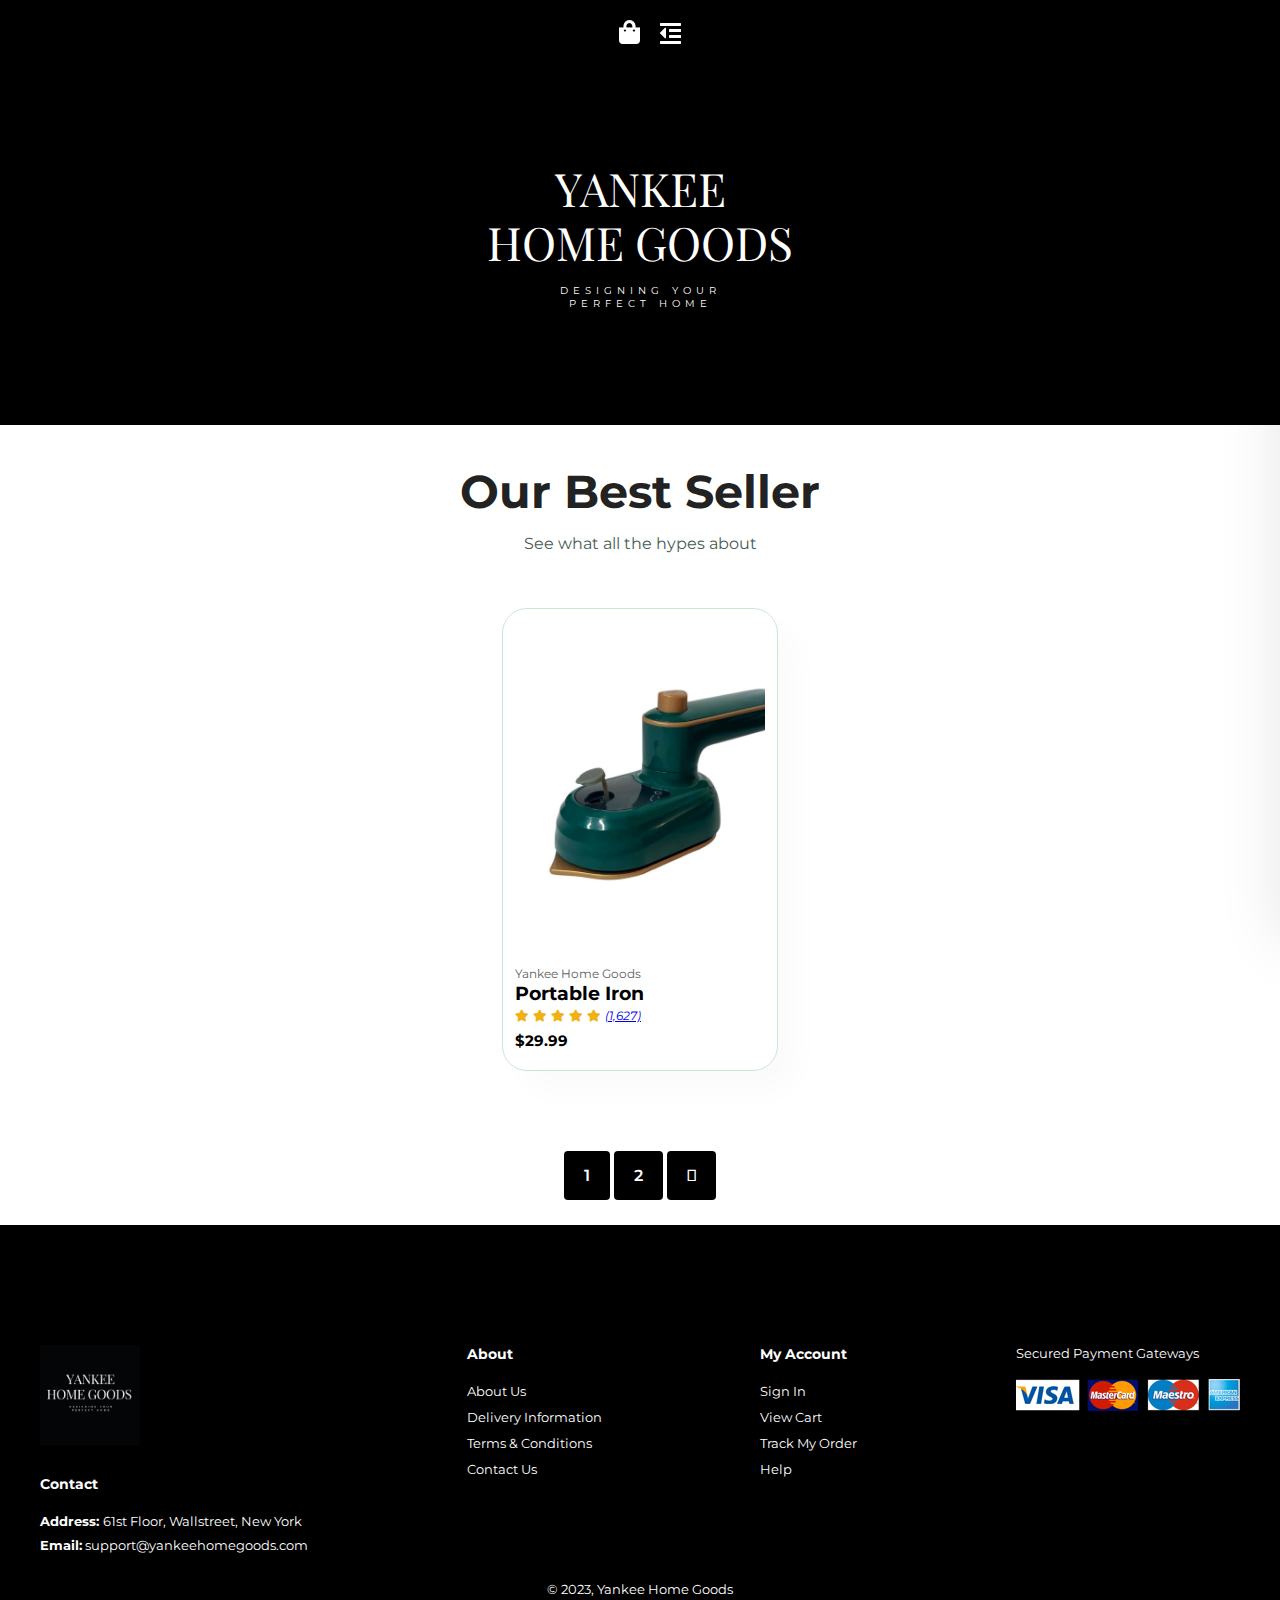
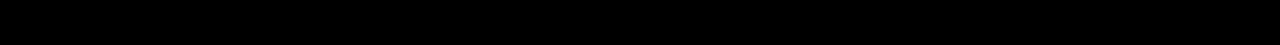
<file: index.html>
<!DOCTYPE html>
<html lang="en">

<head>
    <meta charset="UTF-8">
    <meta http-equiv="X-UA-Compatible" content="IE=edge">
    <meta name="viewport" content="width=device-width, initial-scale=1.0">
    <title>Yankee Home Goods</title>
    <link rel="stylesheet" href="https://pro.fontawesome.com/releases/v5.10.0/css/all.css" />
    <link rel="stylesheet" href="style1.css">
    <link rel="stylesheet" href="https://cdnjs.cloudflare.com/ajax/libs/font-awesome/5.14.0/css/all.min.css" integrity="sha512-1PKOgIY59xJ8Co8+NE6FZ+LOAZKjy+KY8iq0G4B3CyeY6wYHN3yt9PW0XpSriVlkMXe40PTKnXrLnZ9+fkDaog==" crossorigin="anonymous" referrerpolicy="no-referrer" />

    <link rel="stylesheet" href="style.css">
    <script>
!function (w, d, t) {
  w.TiktokAnalyticsObject=t;var ttq=w[t]=w[t]||[];ttq.methods=["page","track","identify","instances","debug","on","off","once","ready","alias","group","enableCookie","disableCookie"],ttq.setAndDefer=function(t,e){t[e]=function(){t.push([e].concat(Array.prototype.slice.call(arguments,0)))}};for(var i=0;i<ttq.methods.length;i++)ttq.setAndDefer(ttq,ttq.methods[i]);ttq.instance=function(t){for(var e=ttq._i[t]||[],n=0;n<ttq.methods.length;n++)ttq.setAndDefer(e,ttq.methods[n]);return e},ttq.load=function(e,n){var i="https://analytics.tiktok.com/i18n/pixel/events.js";ttq._i=ttq._i||{},ttq._i[e]=[],ttq._i[e]._u=i,ttq._t=ttq._t||{},ttq._t[e]=+new Date,ttq._o=ttq._o||{},ttq._o[e]=n||{};var o=document.createElement("script");o.type="text/javascript",o.async=!0,o.src=i+"?sdkid="+e+"&lib="+t;var a=document.getElementsByTagName("script")[0];a.parentNode.insertBefore(o,a)};

  ttq.load('CF8UIT3C77U208RT50B0');
  ttq.page();
}(window, document, 'ttq');
</script>

    <script>
!function (w, d, t) {
  w.TiktokAnalyticsObject=t;var ttq=w[t]=w[t]||[];ttq.methods=["page","track","identify","instances","debug","on","off","once","ready","alias","group","enableCookie","disableCookie"],ttq.setAndDefer=function(t,e){t[e]=function(){t.push([e].concat(Array.prototype.slice.call(arguments,0)))}};for(var i=0;i<ttq.methods.length;i++)ttq.setAndDefer(ttq,ttq.methods[i]);ttq.instance=function(t){for(var e=ttq._i[t]||[],n=0;n<ttq.methods.length;n++)ttq.setAndDefer(e,ttq.methods[n]);return e},ttq.load=function(e,n){var i="https://analytics.tiktok.com/i18n/pixel/events.js";ttq._i=ttq._i||{},ttq._i[e]=[],ttq._i[e]._u=i,ttq._t=ttq._t||{},ttq._t[e]=+new Date,ttq._o=ttq._o||{},ttq._o[e]=n||{};var o=document.createElement("script");o.type="text/javascript",o.async=!0,o.src=i+"?sdkid="+e+"&lib="+t;var a=document.getElementsByTagName("script")[0];a.parentNode.insertBefore(o,a)};

  ttq.load('CF8UIT3C77U208RT50B0');
  ttq.page();
}(window, document, 'ttq');
</script>
</head>

<body>

    <div class="model-container" id="model-container">
        <div class="model" id="model">
            <button class="close-btn" id="close1"><i class="fa fa-times"></i></button>
            <div class="model-content">
                <div class="header">
                    <h2 class="discount">Get 10% off!</h2>
                    <p class="tagline">but you'll have to sign up today to get the deal</p>
                    <p>Enter your email & recieve your special code!</p>
                </div>
                <form >
                    <input type="text" required="required" placeholder="Enter Email Here..">
                    <button class="subscribe">subscribe</button>
                </form>
               
            </div>
        </div>
    </div>



    <section id="header">
    

        <div>
            <ul id="navbar">
                <li><a class="active" href="index.html">Shop</a></li>
                <li><a href="about.html">About</a></li>
                <li><a href="contact.html">Contact</a></li>
                <li id="lg-bag"><a href="cart.html"><i class="far fa-shopping-bag"></i></a></li>
                <a href="#" id="close"><i class="far fa-times-circle"></i></a>
            </ul>
        </div>
        <div id="mobile">
            <a href="cart.html"><i class="fas fa-shopping-bag"></i></a>
            <i id="bar" class="fas fa-outdent"></i>
        </div>
    </section>

    <section id="page-header">

        <h2 class="h2">YANKEE<br>HOME GOODS</h2>

        <p class="p">DESIGNING YOUR<br>PERFECT HOME</p>

    </section>

    <section id="product1" class="section-p1">
        <h2 class="h2">Our Best Seller</h2>
        <p class="p">See what all the hypes about</p>
        <div class="pro-container">
            <div class="pro">
                <a href="product.html"><img src="img/products/Steamer1.jpeg" alt="Portable Iron"></a>
                <div class="des">
                    <span>Yankee Home Goods</span>
                    <h3>Portable Iron</h3>
                    <div class="star">
                        <i class="fas fa-star"></i>
                        <i class="fas fa-star"></i>
                        <i class="fas fa-star"></i>
                        <i class="fas fa-star"></i>
                        <i class="fas fa-star"></i>
                        <i class="reviews"><u><a href="reviews.html">(1,627)</a></u></i>
                    </div>
                    <h4 class="price">$29.99</h4>
                </div>
    </section>

    <section id="pagination" class="section-p1">
        <a href="#">1</a>
        <a href="#">2</a>
        <a href="#"><i class="fal fa-long-arrow-alt-right"></i></a>
    </section>

    <section id="newsletter" class="section-p1 section-m1">
        <div class="newstext">
            <h4</h4>
            <p></u></span> </p>
        </div>
 
    </section>

    <footer class="section-p1">
        <div class="col">
            <img class="logo" src="img/HomeGoods.jpg" alt="">
            <h4>Contact</h4>
            <p><strong>Address: </strong>61st Floor, Wallstreet, New York</p>
            <p><strong>Email:</strong> support@yankeehomegoods.com</p>
        </div>

        <div class="col">
            <h4>About</h4>
            <a href="about.html">About Us</a>
            <a href="#">Delivery Information</a>
            <a href="#">Terms & Conditions</a>
            <a href="contact.html">Contact Us</a>
        </div>

        <div class="col">
            <h4>My Account</h4>
            <a href="#">Sign In</a>
            <a href="cart.html">View Cart</a>
            <a href="#">Track My Order</a>
            <a href="about.html">Help</a>
        </div>

        <div class="col install">

            <p>Secured Payment Gateways </p>
            <img src="img/pay/pay.png" alt="">
        </div>

        <div class="copyright">
            <p>© 2023, Yankee Home Goods</p>
        </div>
    </footer>




    <script src="https://code.jquery.com/jquery-3.6.3.min.js" integrity="sha256-pvPw+upLPUjgMXY0G+8O0xUf+/Im1MZjXxxgOcBQBXU=" crossorigin="anonymous"></script>
    <script src="scripts.js"></script>
    <script src="script.js"></script>
    <script src="main.js"></script>
</body>

</html>
</file>
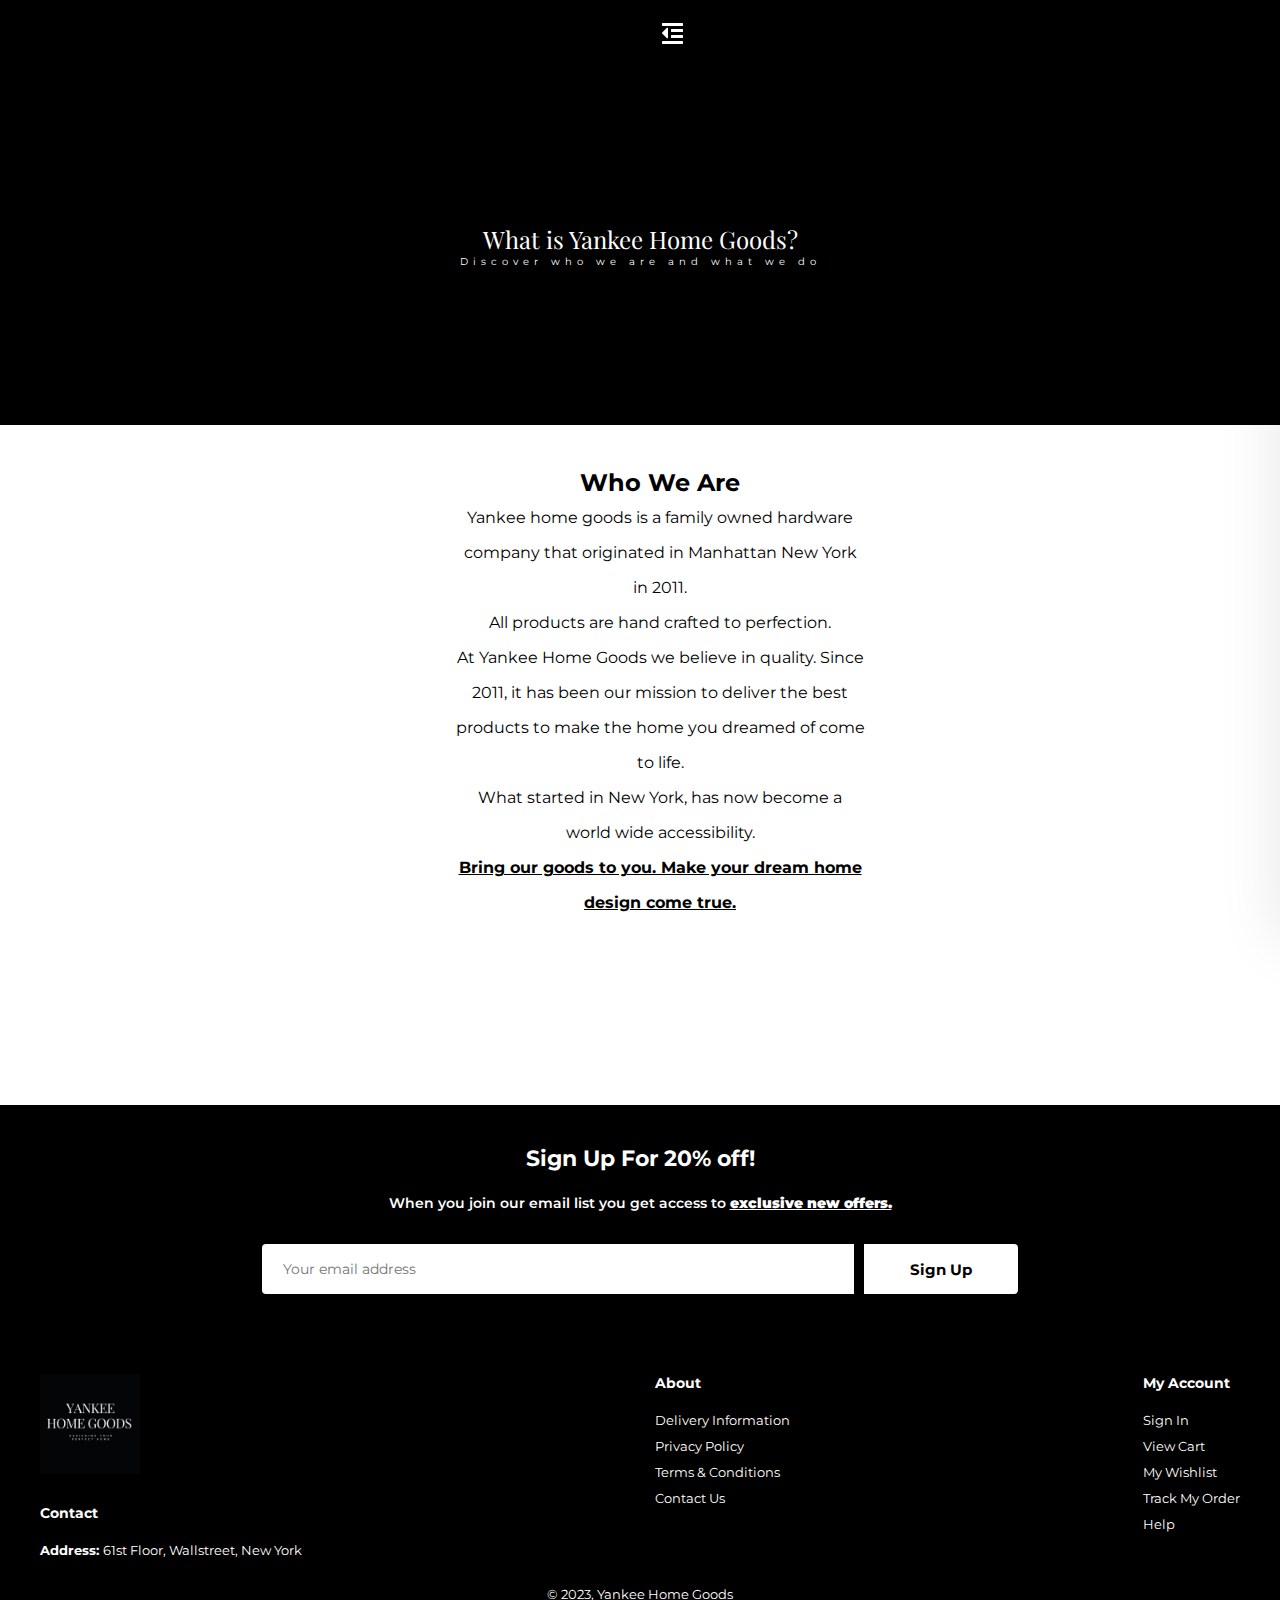
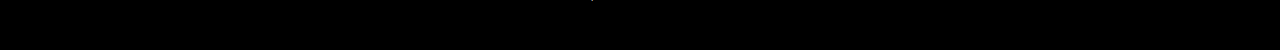
<file: about.html>
<!DOCTYPE html>
<html lang="en">

<head>
    <meta charset="UTF-8">
    <meta http-equiv="X-UA-Compatible" content="IE=edge">
    <meta name="viewport" content="width=device-width, initial-scale=1.0">
    <title>Yankee Home Goods</title>
    <link rel="stylesheet" href="https://pro.fontawesome.com/releases/v5.10.0/css/all.css" />

    <link rel="stylesheet" href="style.css">
    <script>
        !function (w, d, t) {
          w.TiktokAnalyticsObject=t;var ttq=w[t]=w[t]||[];ttq.methods=["page","track","identify","instances","debug","on","off","once","ready","alias","group","enableCookie","disableCookie"],ttq.setAndDefer=function(t,e){t[e]=function(){t.push([e].concat(Array.prototype.slice.call(arguments,0)))}};for(var i=0;i<ttq.methods.length;i++)ttq.setAndDefer(ttq,ttq.methods[i]);ttq.instance=function(t){for(var e=ttq._i[t]||[],n=0;n<ttq.methods.length;n++)ttq.setAndDefer(e,ttq.methods[n]);return e},ttq.load=function(e,n){var i="https://analytics.tiktok.com/i18n/pixel/events.js";ttq._i=ttq._i||{},ttq._i[e]=[],ttq._i[e]._u=i,ttq._t=ttq._t||{},ttq._t[e]=+new Date,ttq._o=ttq._o||{},ttq._o[e]=n||{};var o=document.createElement("script");o.type="text/javascript",o.async=!0,o.src=i+"?sdkid="+e+"&lib="+t;var a=document.getElementsByTagName("script")[0];a.parentNode.insertBefore(o,a)};
        
          ttq.load('CF8UIT3C77U208RT50B0');
          ttq.page();
        }(window, document, 'ttq');
        </script>
        
    <script>
        !function (w, d, t) {
          w.TiktokAnalyticsObject=t;var ttq=w[t]=w[t]||[];ttq.methods=["page","track","identify","instances","debug","on","off","once","ready","alias","group","enableCookie","disableCookie"],ttq.setAndDefer=function(t,e){t[e]=function(){t.push([e].concat(Array.prototype.slice.call(arguments,0)))}};for(var i=0;i<ttq.methods.length;i++)ttq.setAndDefer(ttq,ttq.methods[i]);ttq.instance=function(t){for(var e=ttq._i[t]||[],n=0;n<ttq.methods.length;n++)ttq.setAndDefer(e,ttq.methods[n]);return e},ttq.load=function(e,n){var i="https://analytics.tiktok.com/i18n/pixel/events.js";ttq._i=ttq._i||{},ttq._i[e]=[],ttq._i[e]._u=i,ttq._t=ttq._t||{},ttq._t[e]=+new Date,ttq._o=ttq._o||{},ttq._o[e]=n||{};var o=document.createElement("script");o.type="text/javascript",o.async=!0,o.src=i+"?sdkid="+e+"&lib="+t;var a=document.getElementsByTagName("script")[0];a.parentNode.insertBefore(o,a)};
        
          ttq.load('CF8UIT3C77U208RT50B0');
          ttq.page();
        }(window, document, 'ttq');
        </script>
</head>

<body>

    <section id="header">

        <div>
            <ul id="navbar">
                
                <li><a href="index.html">Shop</a></li>
                <li><a class="active" href="about.html">About</a></li>
                <li><a href="contact.html">Contact</a></li>
                <li id="lg-bag"><a href="cart.html"><i class="far fa-shopping-bag"></i></a></li>
                <a href="#" id="close"><i class="far fa-times"></i></a>
            </ul>
        </div>
        <div id="mobile">
            <a href="cart.html"><i class="far fa-shopping-bag"></i></a>
            <i id="bar" class="fas fa-outdent"></i>
        </div>
    </section>

    <section id="page-header" class="about-header">

        <h2>What is Yankee Home Goods? </h2>

        <p>Discover who we are and what we do</p>

    </section>

    <section id="about-head" class="section-p1">
        <div class="who">
            <h2>Who We Are</h2>
            <p>Yankee home goods is a family owned hardware company that originated in Manhattan New York in 2011.<br>All products are hand crafted to perfection.<br>
            At Yankee Home Goods we believe in quality. Since 2011, it has been our mission to deliver the best products to make the home you dreamed of come to life.<br>
        What started in New York, has now become a world wide accessibility.</p>

            <p><b><u>Bring our goods to you. Make your dream home design come true.</u></b></p>

            <br><br>

        </div>
    </section>



    <section id="newsletter" class="section-p1 section-m1">
        <div class="newstext">
            <h4>Sign Up For 20% off!</h4>
            <p>When you join our email list you get access to <span><u>exclusive new offers.</u></span> </p>
        </div>
        <div class="form">
            <input type="text" placeholder="Your email address">
            <button class="normal">Sign Up</button>
        </div>
    </section>

    <footer class="section-p1">
        <div class="col">
            <img class="logo" src="img/HomeGoods.jpg" alt="Yankee Home Goods logo" title="Yankee Home Goods logo">
            <h4>Contact</h4>
            <p><strong>Address: </strong>61st Floor, Wallstreet, New York</p>

        </div>

        <div class="col">
            <h4>About</h4>
            <a href="#">Delivery Information</a>
            <a href="#">Privacy Policy</a>
            <a href="#">Terms & Conditions</a>
            <a href="#">Contact Us</a>
        </div>

        <div class="col">
            <h4>My Account</h4>
            <a href="#">Sign In</a>
            <a href="#">View Cart</a>
            <a href="#">My Wishlist</a>
            <a href="#">Track My Order</a>
            <a href="#">Help</a>
        </div>


        <div class="copyright">
            <p>© 2023, Yankee Home Goods</p>
        </div>
    </footer>


    <script src="script.js"></script>
</body>

</html>
</file>
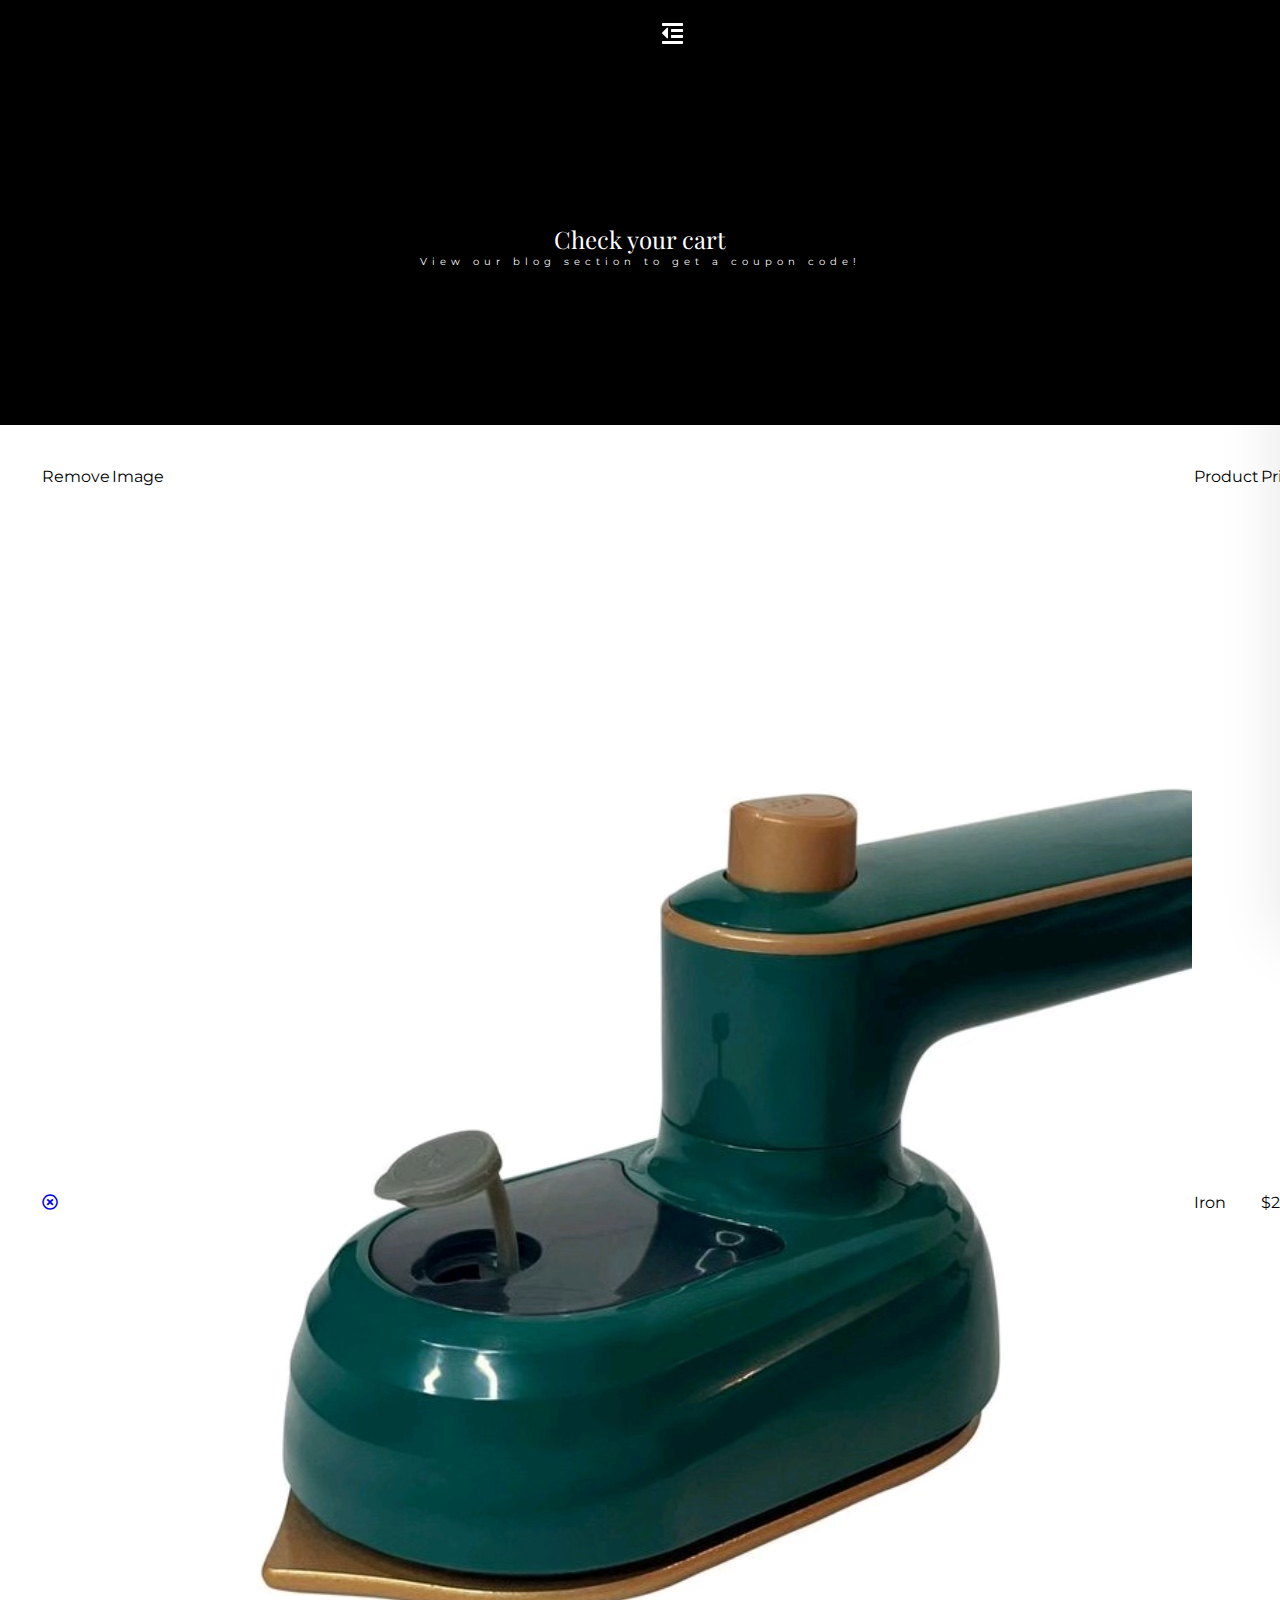
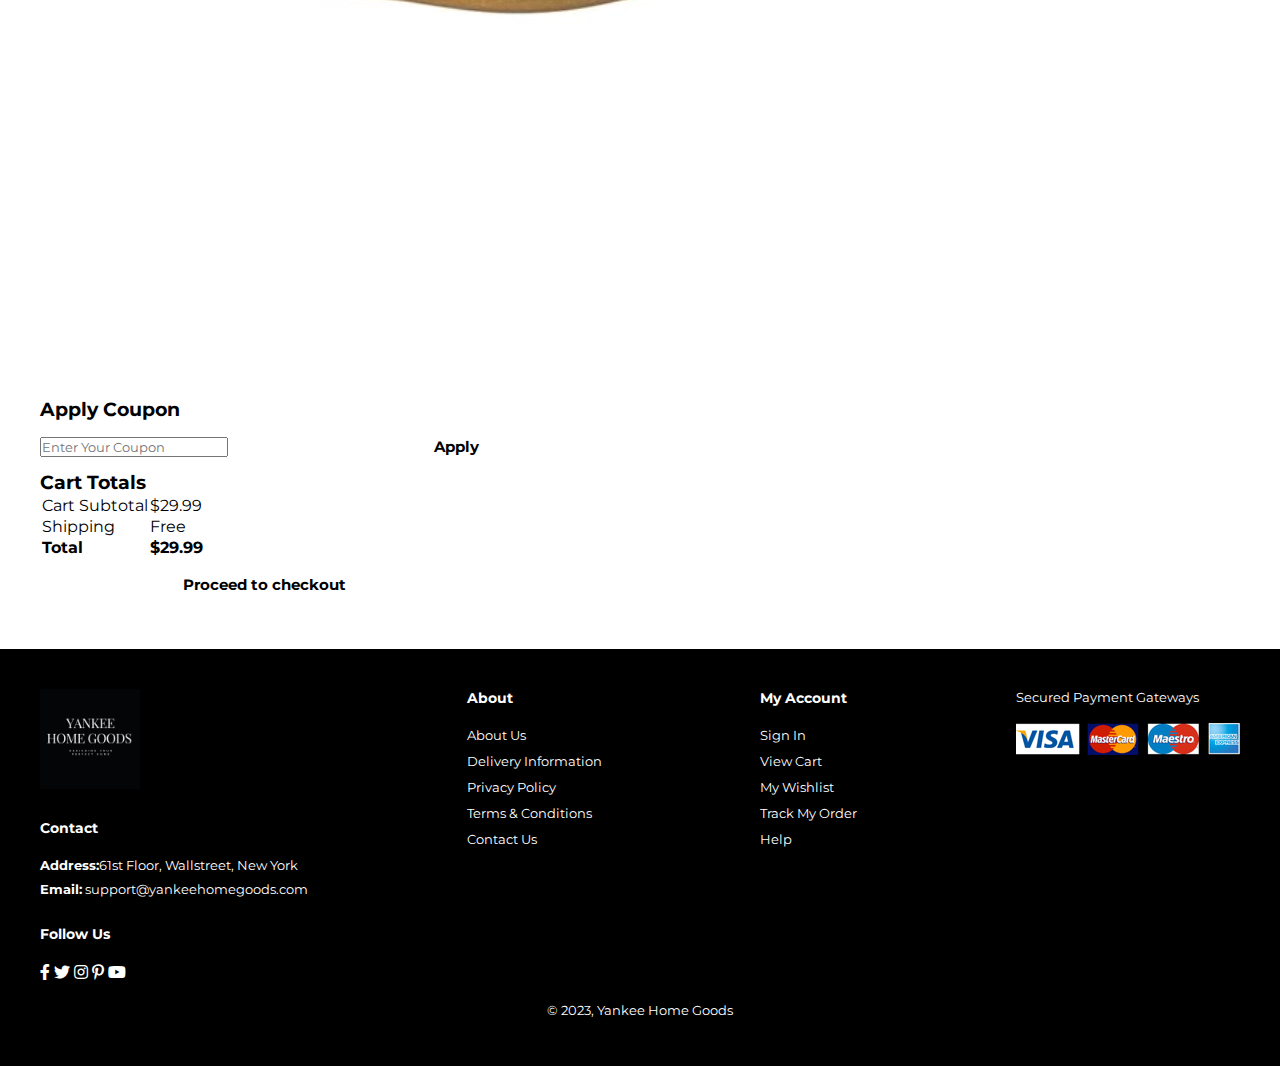
<file: cart.html>
<!DOCTYPE html>
<html lang="en">

<head>
    <meta charset="UTF-8">
    <meta http-equiv="X-UA-Compatible" content="IE=edge">
    <meta name="viewport" content="width=device-width, initial-scale=1.0">
    <title>Yankee Home Goods</title>

    <link rel="stylesheet" href="https://pro.fontawesome.com/releases/v5.10.0/css/all.css" />

    <link rel="stylesheet" href="style.css">
    <script>
        !function (w, d, t) {
          w.TiktokAnalyticsObject=t;var ttq=w[t]=w[t]||[];ttq.methods=["page","track","identify","instances","debug","on","off","once","ready","alias","group","enableCookie","disableCookie"],ttq.setAndDefer=function(t,e){t[e]=function(){t.push([e].concat(Array.prototype.slice.call(arguments,0)))}};for(var i=0;i<ttq.methods.length;i++)ttq.setAndDefer(ttq,ttq.methods[i]);ttq.instance=function(t){for(var e=ttq._i[t]||[],n=0;n<ttq.methods.length;n++)ttq.setAndDefer(e,ttq.methods[n]);return e},ttq.load=function(e,n){var i="https://analytics.tiktok.com/i18n/pixel/events.js";ttq._i=ttq._i||{},ttq._i[e]=[],ttq._i[e]._u=i,ttq._t=ttq._t||{},ttq._t[e]=+new Date,ttq._o=ttq._o||{},ttq._o[e]=n||{};var o=document.createElement("script");o.type="text/javascript",o.async=!0,o.src=i+"?sdkid="+e+"&lib="+t;var a=document.getElementsByTagName("script")[0];a.parentNode.insertBefore(o,a)};
        
          ttq.load('CF8UIT3C77U208RT50B0');
          ttq.page();
        }(window, document, 'ttq');
        </script>
        
    <script>
        !function (w, d, t) {
          w.TiktokAnalyticsObject=t;var ttq=w[t]=w[t]||[];ttq.methods=["page","track","identify","instances","debug","on","off","once","ready","alias","group","enableCookie","disableCookie"],ttq.setAndDefer=function(t,e){t[e]=function(){t.push([e].concat(Array.prototype.slice.call(arguments,0)))}};for(var i=0;i<ttq.methods.length;i++)ttq.setAndDefer(ttq,ttq.methods[i]);ttq.instance=function(t){for(var e=ttq._i[t]||[],n=0;n<ttq.methods.length;n++)ttq.setAndDefer(e,ttq.methods[n]);return e},ttq.load=function(e,n){var i="https://analytics.tiktok.com/i18n/pixel/events.js";ttq._i=ttq._i||{},ttq._i[e]=[],ttq._i[e]._u=i,ttq._t=ttq._t||{},ttq._t[e]=+new Date,ttq._o=ttq._o||{},ttq._o[e]=n||{};var o=document.createElement("script");o.type="text/javascript",o.async=!0,o.src=i+"?sdkid="+e+"&lib="+t;var a=document.getElementsByTagName("script")[0];a.parentNode.insertBefore(o,a)};
        
          ttq.load('CF8UIT3C77U208RT50B0');
          ttq.page();
        }(window, document, 'ttq');
        </script>
</head>

<body>

    <section id="header">
        <div>
            <ul id="navbar">
                <li><a href="index.html">Shop</a></li>
                <li><a href="about.html">About</a></li>
                <li><a href="contact.html">Contact</a></li>
                <li id="lg-bag"><a href="#" class="active"><i class="far fa-shopping-bag"></i></a></li>
                <a id="close" href="#"><i class="far fa-times"></i></a>
            </ul>
        </div>
        <div id="mobile">
            <a href="cart.html"><i class="far fa-shopping-bag"></i></a>
            <i id="bar" class="fas fa-outdent"></i>

        </div>
    </section>

    <section id="page-header" class="about-header">

        <h2>Check your cart</h2>
        <p>View our blog section to get a coupon code!</p>

    </section>

    <section id="cart" class="section-p1">
        <table width="100%">
            <thead>
                <tr>
                    <td>Remove</td>
                    <td>Image</td>
                    <td>Product</td>
                    <td>Price</td>
                    <td>Quantity</td>
                    <td>Subtotal</td>
                </tr>
            </thead>

            <tbody>
                <tr>
                    <td><a href="#"><i class="far fa-times-circle"></i></a></td>
                    <td><img src="img/products/Steamer1.jpeg" alt=""></td>
                    <td>Iron</td>
                    <td>$29.99</td>
                    <td><input type="number" value="1" name="" id=""></td>
                    <td>$29.99</td>
                </tr>
            </tbody>
        </table>
    </section>

    <section id="cart-add" class="section-p1">
        <div id="cuopon">
            <h3>Apply Coupon</h3>
            <div>
                <input type="text" name="" id="" placeholder="Enter Your Coupon">
                <button class="normal">Apply</button>
            </div>
        </div>

        <div id="subtotal">
            <h3>Cart Totals</h3>
            <table>
                <tr>
                    <td>Cart Subtotal</td>
                    <td>$29.99</td>
                </tr>
                <tr>
                    <td>Shipping</td>
                    <td>Free</td>
                </tr>
                <tr>
                    <td><strong>Total</strong></td>
                    <td><strong>$29.99</strong></td>
                </tr>
            </table>
            <a href="https://buy.stripe.com/9AQ5l77hN8ox8zm6oo"><button class="normal">Proceed to checkout</button></a>
        </div>
    </section>


    <footer class="section-p1">
        <div class="col">
            <img class="logo" src="img/HomeGoods.jpg" alt="Yankee Home Goods logo" title="Yankee Home Goods logo">
            <h4>Contact</h4>
            <p><strong>Address:</strong>61st Floor, Wallstreet, New York</p>
            <p><strong>Email:</strong> support@yankeehomegoods.com</p>
        
            <div class="follow">
                <h4>Follow Us</h4>
                <div class="icon">
                    <i class="fab fa-facebook-f"></i>
                    <i class="fab fa-twitter"></i>
                    <i class="fab fa-instagram"></i>
                    <i class="fab fa-pinterest-p"></i>
                    <i class="fab fa-youtube"></i>
                </div>
            </div>
        </div>
        <div class="col">
            <h4>About</h4>
            <a href="#">About Us</a>
            <a href="#">Delivery Information</a>
            <a href="#">Privacy Policy</a>
            <a href="#">Terms & Conditions</a>
            <a href="#">Contact Us</a>
        </div>
        <div class="col">
            <h4>My Account</h4>
            <a href="#">Sign In</a>
            <a href="cart.html">View Cart</a>
            <a href="#">My Wishlist</a>
            <a href="#">Track My Order</a>
            <a href="contact.html">Help</a>
        </div>
        <div class="col install">
            <p>Secured Payment Gateways </p>
            <img src="img/pay/pay.png" alt="">
        </div>

        <div class="copyright">
            <p>© 2023, Yankee Home Goods</p>
        </div>
    </footer>


    <script src="script.js"></script>

</body>

</html>
</file>
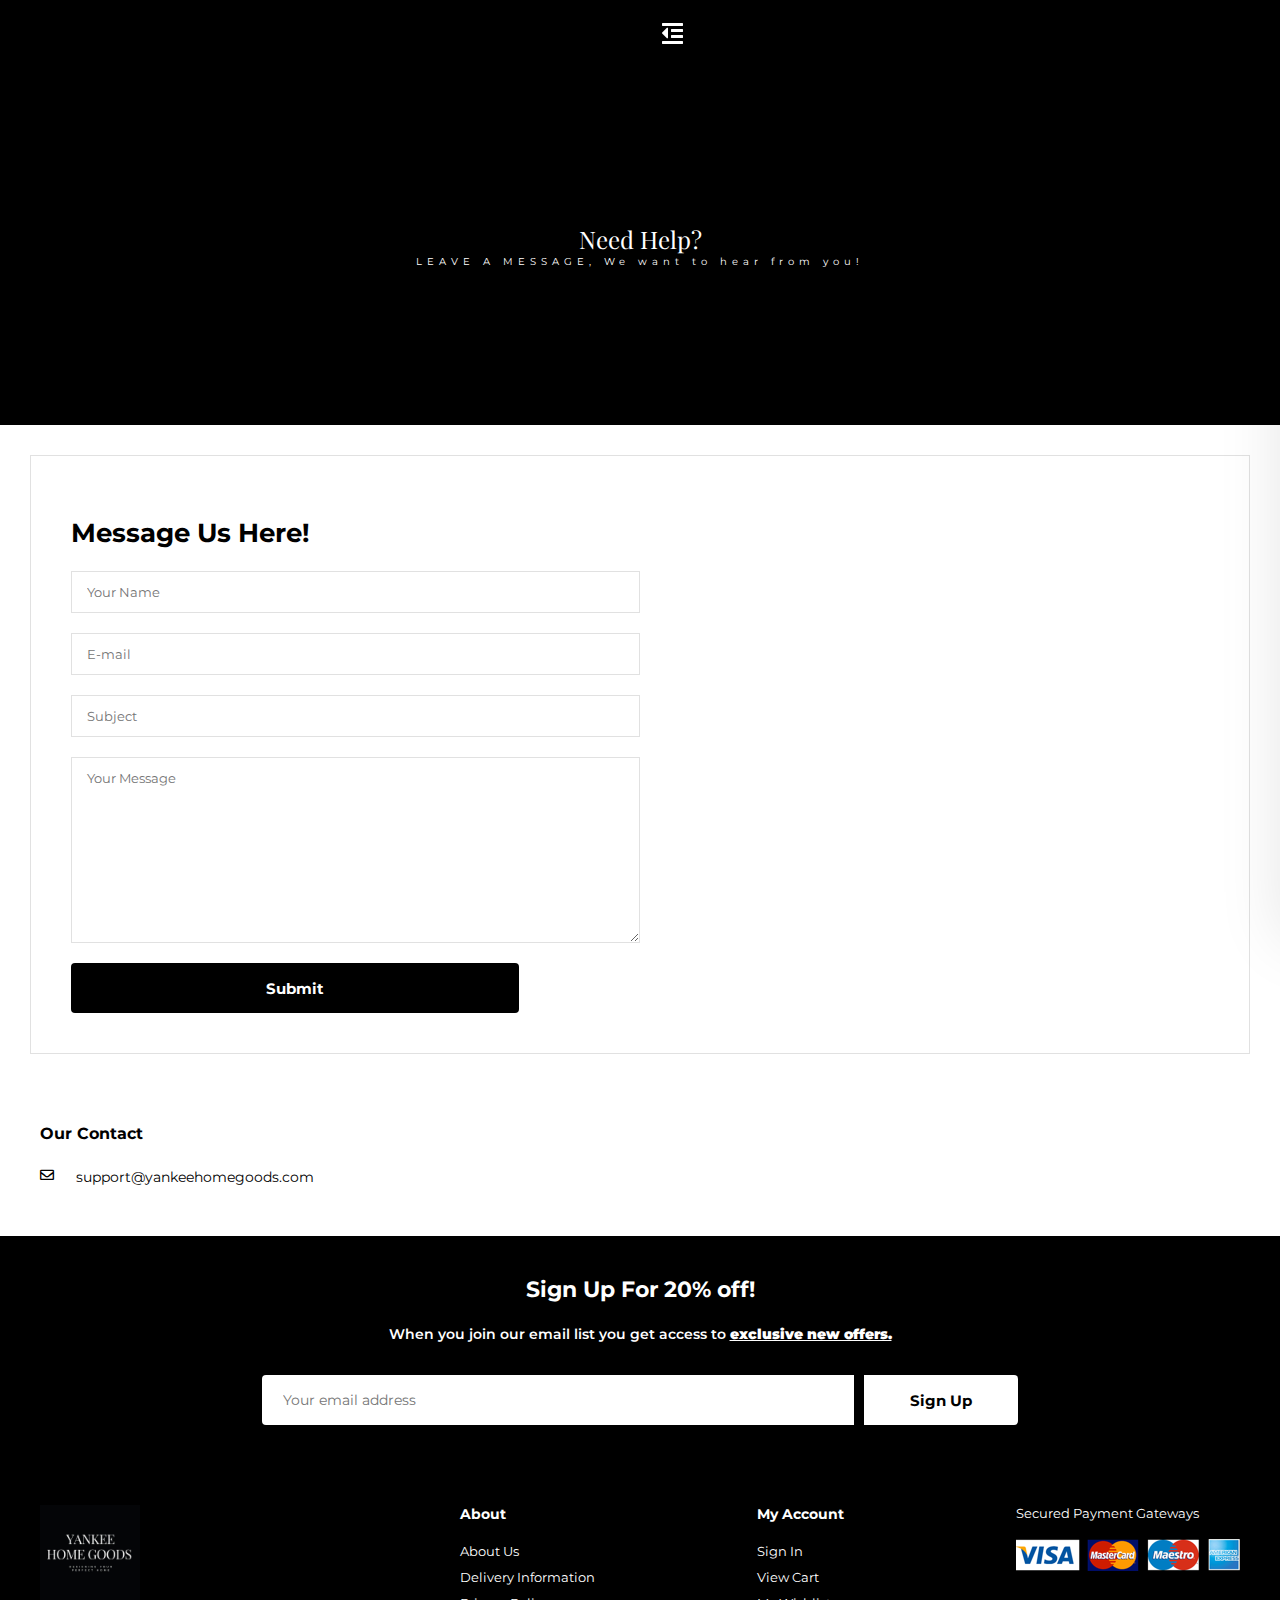
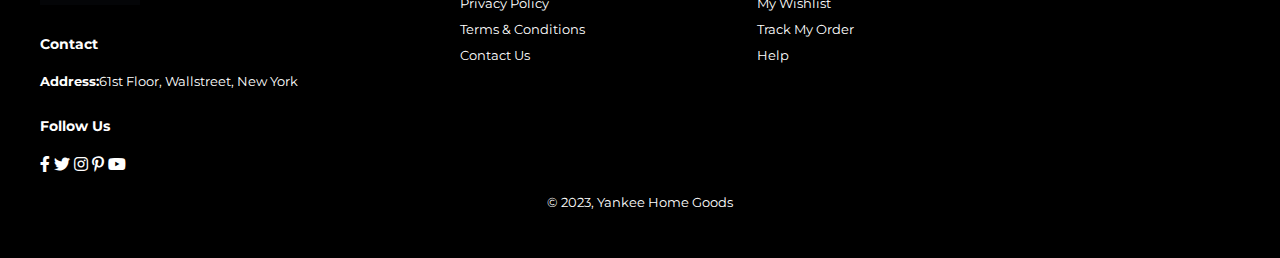
<file: contact.html>
<!DOCTYPE html>
<html lang="en">

<head>
    <meta charset="UTF-8">
    <meta http-equiv="X-UA-Compatible" content="IE=edge">
    <meta name="viewport" content="width=device-width, initial-scale=1.0">
    <title>Yankee Home Goods</title>

    <link rel="stylesheet" href="https://pro.fontawesome.com/releases/v5.10.0/css/all.css" />

    <link rel="stylesheet" href="style.css">
    <script>
        !function (w, d, t) {
          w.TiktokAnalyticsObject=t;var ttq=w[t]=w[t]||[];ttq.methods=["page","track","identify","instances","debug","on","off","once","ready","alias","group","enableCookie","disableCookie"],ttq.setAndDefer=function(t,e){t[e]=function(){t.push([e].concat(Array.prototype.slice.call(arguments,0)))}};for(var i=0;i<ttq.methods.length;i++)ttq.setAndDefer(ttq,ttq.methods[i]);ttq.instance=function(t){for(var e=ttq._i[t]||[],n=0;n<ttq.methods.length;n++)ttq.setAndDefer(e,ttq.methods[n]);return e},ttq.load=function(e,n){var i="https://analytics.tiktok.com/i18n/pixel/events.js";ttq._i=ttq._i||{},ttq._i[e]=[],ttq._i[e]._u=i,ttq._t=ttq._t||{},ttq._t[e]=+new Date,ttq._o=ttq._o||{},ttq._o[e]=n||{};var o=document.createElement("script");o.type="text/javascript",o.async=!0,o.src=i+"?sdkid="+e+"&lib="+t;var a=document.getElementsByTagName("script")[0];a.parentNode.insertBefore(o,a)};
        
          ttq.load('CF8UIT3C77U208RT50B0');
          ttq.page();
        }(window, document, 'ttq');
        </script>
        
    <script>
        !function (w, d, t) {
          w.TiktokAnalyticsObject=t;var ttq=w[t]=w[t]||[];ttq.methods=["page","track","identify","instances","debug","on","off","once","ready","alias","group","enableCookie","disableCookie"],ttq.setAndDefer=function(t,e){t[e]=function(){t.push([e].concat(Array.prototype.slice.call(arguments,0)))}};for(var i=0;i<ttq.methods.length;i++)ttq.setAndDefer(ttq,ttq.methods[i]);ttq.instance=function(t){for(var e=ttq._i[t]||[],n=0;n<ttq.methods.length;n++)ttq.setAndDefer(e,ttq.methods[n]);return e},ttq.load=function(e,n){var i="https://analytics.tiktok.com/i18n/pixel/events.js";ttq._i=ttq._i||{},ttq._i[e]=[],ttq._i[e]._u=i,ttq._t=ttq._t||{},ttq._t[e]=+new Date,ttq._o=ttq._o||{},ttq._o[e]=n||{};var o=document.createElement("script");o.type="text/javascript",o.async=!0,o.src=i+"?sdkid="+e+"&lib="+t;var a=document.getElementsByTagName("script")[0];a.parentNode.insertBefore(o,a)};
        
          ttq.load('CF8UIT3C77U208RT50B0');
          ttq.page();
        }(window, document, 'ttq');
        </script>
</head>

<body>

    <section id="header">
        <div>
            <ul id="navbar">
                
                <li><a href="index.html">Shop</a></li>
                <li><a href="about.html">About</a></li>
                <li><a class="active" href="contact.html">Contact</a></li>
                <li id="lg-bag"><a href="cart.html"><i class="far fa-shopping-bag"></i></a></li>
                <a id="close" href="#"><i class="far fa-times"></i></a>
            </ul>
        </div>
        <div id="mobile">
            <a href="cart.html"><i class="far fa-shopping-bag"></i></a>
            <i id="bar" class="fas fa-outdent"></i>
        </div>
    </section>

    <section id="page-header" class="about-header">

        <h2>Need Help?</h2>
        <p>LEAVE A MESSAGE, We want to hear from you!</p>

    </section>


    <section id="form-details">
        <form method="post" action="email.php">
            <h2>Message Us Here!</h2>
            <input type="text" name="name" id="Name" placeholder="Your Name">
            <input type="text" name="email" id="E-mail" placeholder="E-mail">
            <input type="text" name="subject" id="Subject" placeholder="Subject">
            <textarea name="message" id="message" cols="30" rows="10" placeholder="Your Message"></textarea>
            <button class="normal">Submit</button>
        </form>

    </section>

    <section id="contact-details" class="section-p1">
        <div class="details">
            <h3>Our Contact</h3>
            <div>
                <li>
                    <i class="far fa-envelope"></i>
                    <p>support@yankeehomegoods.com </p>
                </li>

            </div>
        </div>


    </section>

    <section id="newsletter" class="section-m1 section-p1">
        <div class="newstext">
            <h4>Sign Up For 20% off!</h4>
            <p>When you join our email list you get access to <span><u>exclusive new offers.</u></span> </p>
        </div>
        <div class="form">
            <input type="text" name="" placeholder="Your email address" id="">
            <button class="normal">Sign Up</button>
        </div>
    </section>

    <footer class="section-p1">
        <div class="col">
            <img class="logo" src="img/HomeGoods.jpg" alt="Yankee Home Goods logo" title="Yankee Home Goods logo">
            <h4>Contact</h4>
            <p><strong>Address:</strong>61st Floor, Wallstreet, New York</p>
            <div class="follow">
                <h4>Follow Us</h4>
                <div class="icon">
                    <i class="fab fa-facebook-f"></i>
                    <i class="fab fa-twitter"></i>
                    <i class="fab fa-instagram"></i>
                    <i class="fab fa-pinterest-p"></i>
                    <i class="fab fa-youtube"></i>
                </div>
            </div>
        </div>
        <div class="col">
            <h4>About</h4>
            <a href="#">About Us</a>
            <a href="#">Delivery Information</a>
            <a href="#">Privacy Policy</a>
            <a href="#">Terms & Conditions</a>
            <a href="#">Contact Us</a>
        </div>
        <div class="col">
            <h4>My Account</h4>
            <a href="#">Sign In</a>
            <a href="#">View Cart</a>
            <a href="#">My Wishlist</a>
            <a href="#">Track My Order</a>
            <a href="#">Help</a>
        </div>
        <div class="col install">

            <p>Secured Payment Gateways </p>
            <img src="img/pay/pay.png" alt="">
        </div>

        <div class="copyright">
            <p>© 2023, Yankee Home Goods</p>
        </div>
    </footer>


    <script src="script.js"></script>

</body>

</html>
</file>
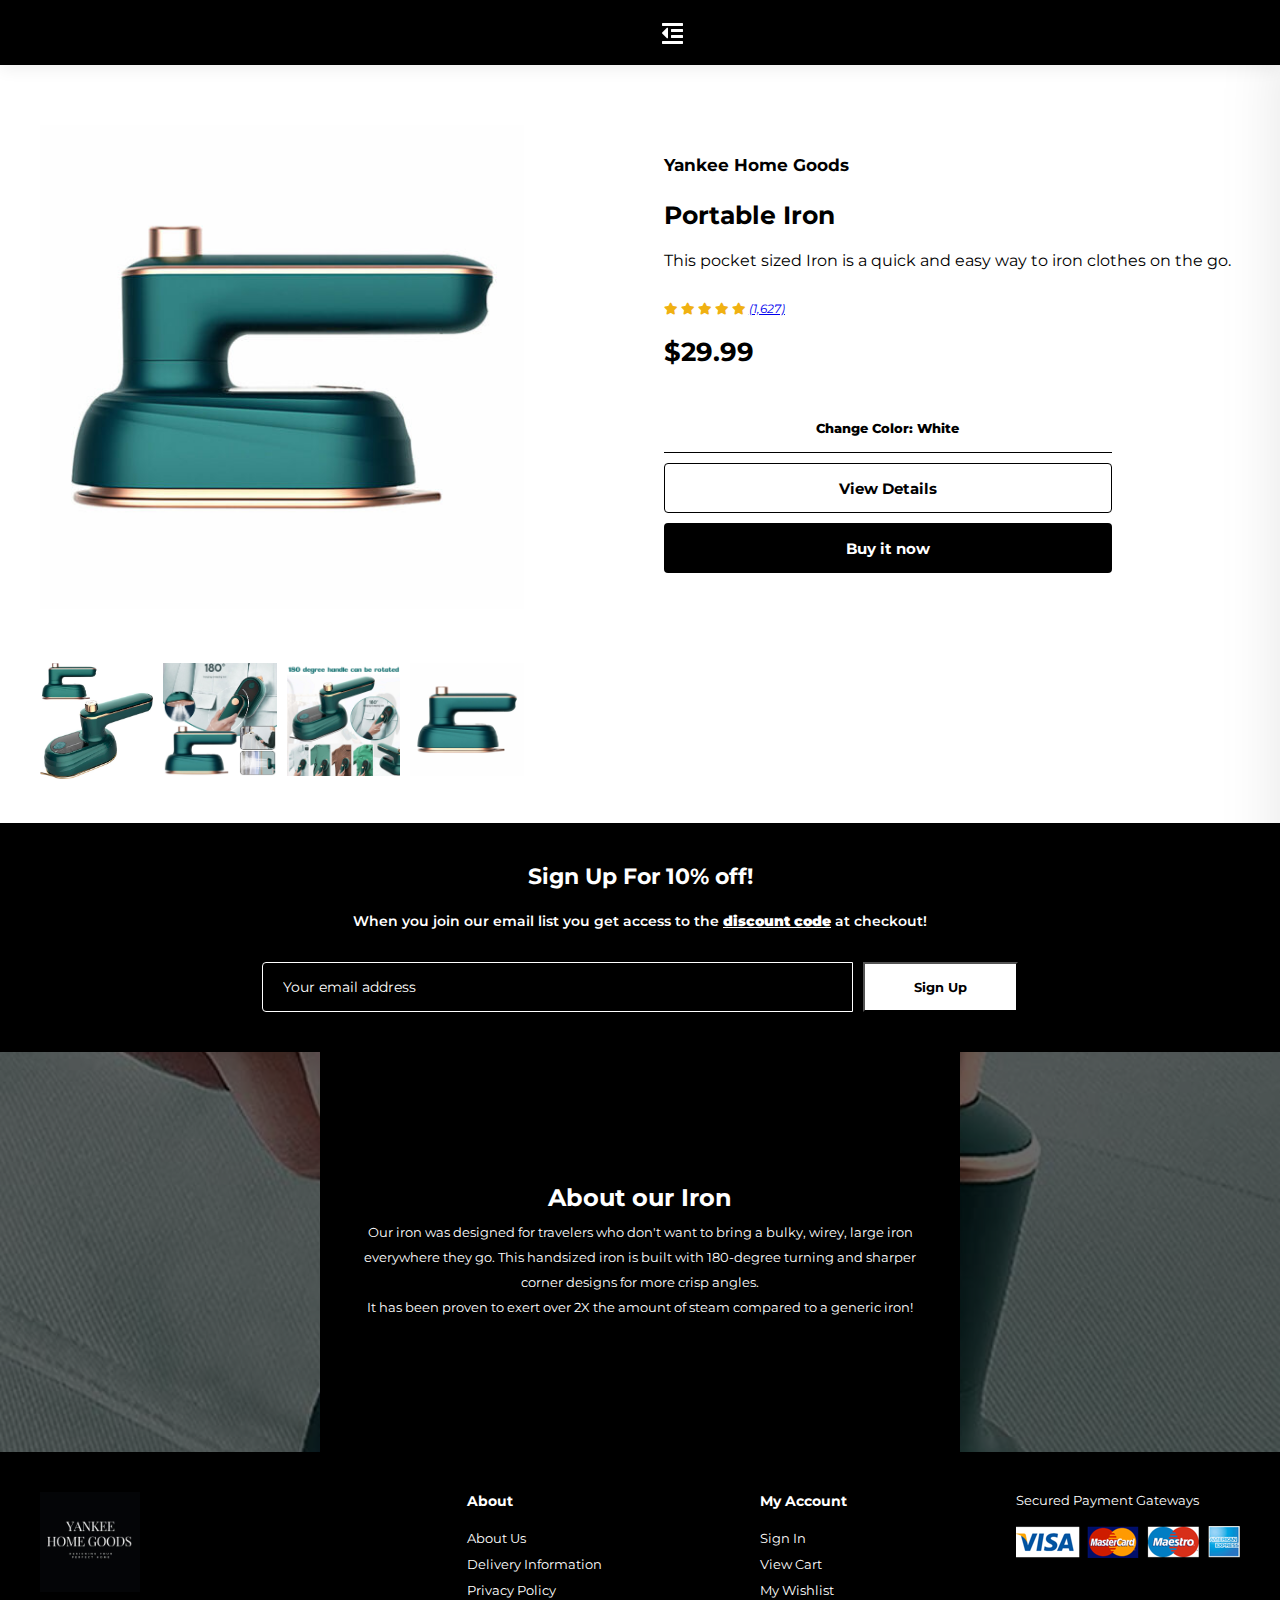
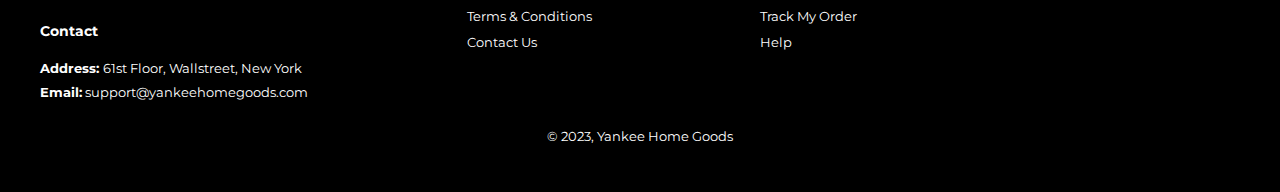
<file: product.html>
<!DOCTYPE html>
<html lang="en">

<head>
    <meta charset="UTF-8">
    <meta http-equiv="X-UA-Compatible" content="IE=edge">
    <meta name="viewport" content="width=device-width, initial-scale=1.0">
    <title>Yankee Home Goods</title>
    <link rel="stylesheet" href="https://pro.fontawesome.com/releases/v5.10.0/css/all.css" />
    <link rel="stylesheet" href="https://cdnjs.cloudflare.com/ajax/libs/font-awesome/5.14.0/css/all.min.css" integrity="sha512-1PKOgIY59xJ8Co8+NE6FZ+LOAZKjy+KY8iq0G4B3CyeY6wYHN3yt9PW0XpSriVlkMXe40PTKnXrLnZ9+fkDaog==" crossorigin="anonymous" referrerpolicy="no-referrer" />
    <link rel="stylesheet" href="style1.css">
    <script>
        !function (w, d, t) {
          w.TiktokAnalyticsObject=t;var ttq=w[t]=w[t]||[];ttq.methods=["page","track","identify","instances","debug","on","off","once","ready","alias","group","enableCookie","disableCookie"],ttq.setAndDefer=function(t,e){t[e]=function(){t.push([e].concat(Array.prototype.slice.call(arguments,0)))}};for(var i=0;i<ttq.methods.length;i++)ttq.setAndDefer(ttq,ttq.methods[i]);ttq.instance=function(t){for(var e=ttq._i[t]||[],n=0;n<ttq.methods.length;n++)ttq.setAndDefer(e,ttq.methods[n]);return e},ttq.load=function(e,n){var i="https://analytics.tiktok.com/i18n/pixel/events.js";ttq._i=ttq._i||{},ttq._i[e]=[],ttq._i[e]._u=i,ttq._t=ttq._t||{},ttq._t[e]=+new Date,ttq._o=ttq._o||{},ttq._o[e]=n||{};var o=document.createElement("script");o.type="text/javascript",o.async=!0,o.src=i+"?sdkid="+e+"&lib="+t;var a=document.getElementsByTagName("script")[0];a.parentNode.insertBefore(o,a)};
        
          ttq.load('CF8UIT3C77U208RT50B0');
          ttq.page();
        }(window, document, 'ttq');
        </script>

    <script>
        !function (w, d, t) {
          w.TiktokAnalyticsObject=t;var ttq=w[t]=w[t]||[];ttq.methods=["page","track","identify","instances","debug","on","off","once","ready","alias","group","enableCookie","disableCookie"],ttq.setAndDefer=function(t,e){t[e]=function(){t.push([e].concat(Array.prototype.slice.call(arguments,0)))}};for(var i=0;i<ttq.methods.length;i++)ttq.setAndDefer(ttq,ttq.methods[i]);ttq.instance=function(t){for(var e=ttq._i[t]||[],n=0;n<ttq.methods.length;n++)ttq.setAndDefer(e,ttq.methods[n]);return e},ttq.load=function(e,n){var i="https://analytics.tiktok.com/i18n/pixel/events.js";ttq._i=ttq._i||{},ttq._i[e]=[],ttq._i[e]._u=i,ttq._t=ttq._t||{},ttq._t[e]=+new Date,ttq._o=ttq._o||{},ttq._o[e]=n||{};var o=document.createElement("script");o.type="text/javascript",o.async=!0,o.src=i+"?sdkid="+e+"&lib="+t;var a=document.getElementsByTagName("script")[0];a.parentNode.insertBefore(o,a)};
        
          ttq.load('CF8UIT3C77U208RT50B0');
          ttq.page();
        }(window, document, 'ttq');
        </script>

    <link rel="stylesheet" href="style.css">
</head>

<body>

    <div class="model-container" id="model-container">
        <div class="model" id="model">
            <button class="close-btn" id="close1"><i class="fa fa-times"></i></button>
            <div class="model-content">
                <div class="header">
                    <h2 class="discount">Get 10% off!</h2>
                    <p class="tagline">but you'll have to sign up today to get the deal</p>
                    <p class="p1">Enter your email & recieve your special code!</p>
                </div>
                <form action="contact.php" method="post">
                    <input type="text" required="required" placeholder="Enter Email Here..">
                    <button class="subscribe">subscribe</button>
                </form>
               
            </div>
        </div>
    </div>
    

    <section id="header">

        <div>
            <ul id="navbar">
              
                <li><a class="active" href="index.html">Shop</a></li>
                <li><a href="about.html">About</a></li>
                <li><a href="contact.html">Contact</a></li>
                <li id="lg-bag"><a href="cart.html"><i class="far fa-shopping-bag"></i></a></li>
                <a href="#" id="close"><i class="far fa-times"></i></a>
            </ul>
        </div>
        <div id="mobile">
            <a href="cart.html"><i class="far fa-shopping-bag"></i></a>
            <i id="bar" class="fas fa-outdent"></i>
        </div>
    </section>

    <section id="prodetails" class="section-p1">
        <div class="single-pro-image">
            <img src="img/products/iron 8.jpg" width="100%" id="MainImg" alt="">

            <div class="small-img-group">
                <div class="small-img-col">
                    <img src="img/products/iron 4.jpeg" width="100%" id="img2" class="small-img" alt="">
                </div>
                <div class="small-img-col">
                    <img src="img/products/iron 7.jpeg" width="100%" id="img3" class="small-img" alt="">
                </div>
                <div class="small-img-col">
                    <img src="img/products/iron 2.jpeg" width="100%" id="img4" class="small-img" alt="">
                </div>
                <div class="small-img-col">
                    <img src="img/products/iron 8.jpg" width="100%" id="img5" class="small-img" alt="">
                </div>


                <script>
                    function changeImage()
                    {
                        document.getElementById('MainImg').src='img/products/w iron2.webp';
                        document.getElementById('img2').src='img/products/w iron1.webp';
                        document.getElementById('img3').src='img/products/w iron3.webp';
                        document.getElementById('img4').src='img/products/w iron4.webp';
                        document.getElementById('img5').src='img/products/w iron2.webp';

                    }

                </script>

            </div>
        </div>

        <div class="single-pro-details">
            <h6 class="yh4">Yankee Home Goods</h6>
            <h4 class="pro-1">Portable Iron</h4>
            <p class="pro-desc">This pocket sized Iron is a quick and easy way to iron clothes on the go.</p>
            <div class="star2">
               <i class="fas fa-star"></i>
                <i class="fas fa-star"></i>
                <i class="fas fa-star"></i>
                <i class="fas fa-star"></i>
                <i class="fas fa-star"></i>
                <i class="reviews"><u><a href="reviews.html">(1,627)</u></i></a>
            </div>
            <h2 class="price-2">$29.99</h2>
        
            <button class="color-button" onclick="changeImage()">Change Color: White</button>
            <a href="#details-about"><button class="views">View Details</button></a>
            <a href="https://buy.stripe.com/9AQ5l77hN8ox8zm6oo"><button class="normal">Buy it now</button></a>

        </div>
    </section>




    <section id="newsletter" class="section-p1 section-m1">
        <div class="newstext">
            <h4>Sign Up For 10% off!</h4>
            <p>When you join our email list you get access to the <span><u>discount code</u></span> at checkout!</p>
        </div>

        <div class="form">
            <input class="email-holder" type="text" placeholder="Your email address">
            <button class="sign">Sign Up</button>
        </div>
    </section>


    <section>
        <div id="details-about" class="iron-background">
            <div class="iron-overlay">
                <div class="iron-box">
                <h2>About our Iron</h2>
                <p>Our iron was designed for travelers who don't want to bring a bulky, wirey, large iron everywhere they go. This handsized iron is built with 180-degree turning and sharper corner designs for more crisp angles.<br> It has been proven to exert over 2X the amount of steam compared to a generic iron!</p>
                </div>
            </div>
            
        </div>
        <div class="iron-box2">
            <h2>About our Iron</h2>
            <p>Our iron was designed for travelers who don't want to bring a bulky, wirey, large iron everywhere they go. This handsized iron is built with 180-degree turning and sharper corner designs for more crisp angles.<br> It has been proven to exert over 2X the amount of steam compared to a generic iron!</p>
        </div>
    </section>

    <footer class="section-p1">
        <div class="col">
            <img class="logo" src="img/HomeGoods.jpg" alt="Yankee Home Goods Logo">
            <h4>Contact</h4>
            <p><strong>Address: </strong>61st Floor, Wallstreet, New York</p>
            <p><strong>Email:</strong> support@yankeehomegoods.com</p>
        </div>

        <div class="col">
            <h4>About</h4>
            <a href="#">About Us</a>
            <a href="#">Delivery Information</a>
            <a href="#">Privacy Policy</a>
            <a href="#">Terms & Conditions</a>
            <a href="#">Contact Us</a>
        </div>

        <div class="col">
            <h4>My Account</h4>
            <a href="#">Sign In</a>
            <a href="#">View Cart</a>
            <a href="#">My Wishlist</a>
            <a href="#">Track My Order</a>
            <a href="#">Help</a>
        </div>

        <div class="col install">
            <p>Secured Payment Gateways </p>
            <img src="img/pay/pay.png" alt="">
        </div>

        <div class="copyright">
            <p>© 2023, Yankee Home Goods</p>
        </div>
    </footer>

    <script>
        var MainImg = document.getElementById("MainImg");
        var smallimg = document.getElementsByClassName("small-img");

        smallimg[0].onclick = function() {
            MainImg.src = smallimg[0].src;
        }
        smallimg[1].onclick = function() {
            MainImg.src = smallimg[1].src;
        }
        smallimg[2].onclick = function() {
            MainImg.src = smallimg[2].src;
        }
        smallimg[3].onclick = function() {
            MainImg.src = smallimg[3].src;
        }
    </script>

<script src="https://code.jquery.com/jquery-3.6.3.min.js" integrity="sha256-pvPw+upLPUjgMXY0G+8O0xUf+/Im1MZjXxxgOcBQBXU=" crossorigin="anonymous"></script>
<script src="scripts.js"></script>


    <script src="script.js"></script>
</body>

</html>
</file>
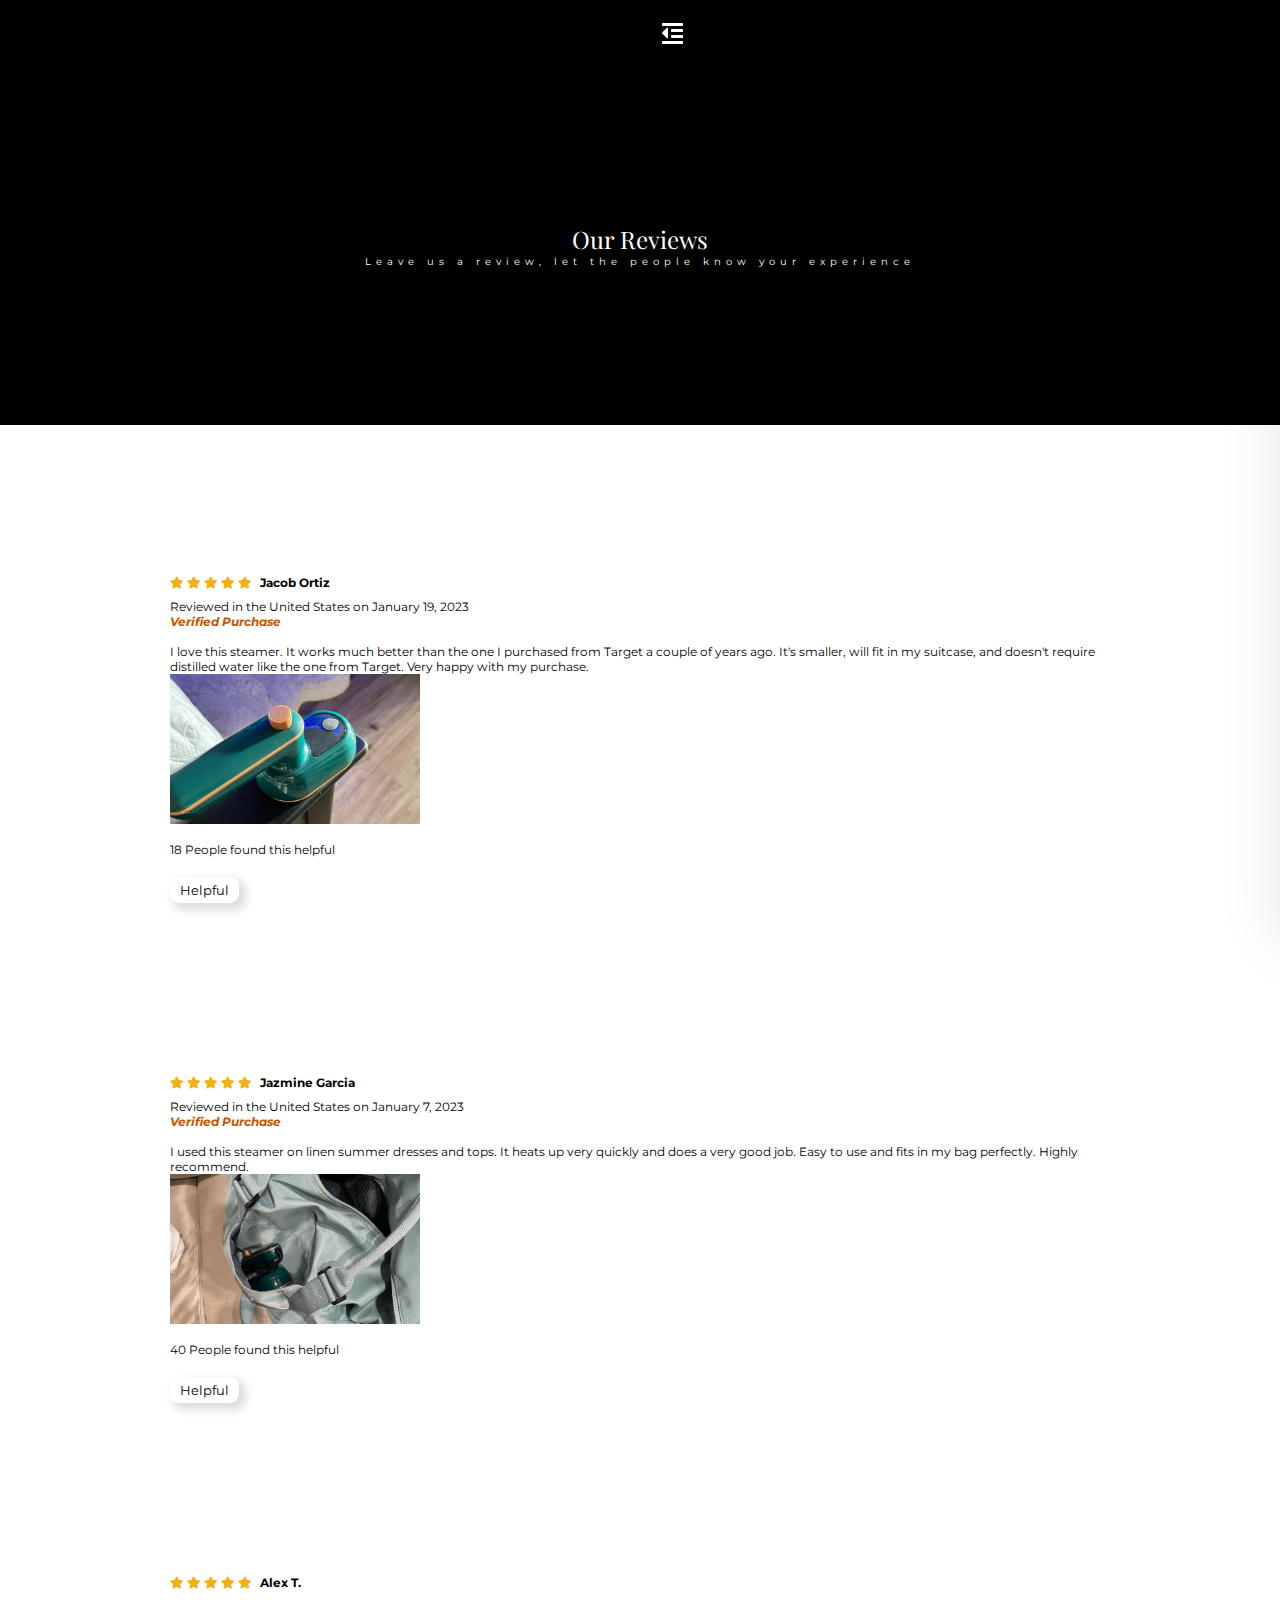
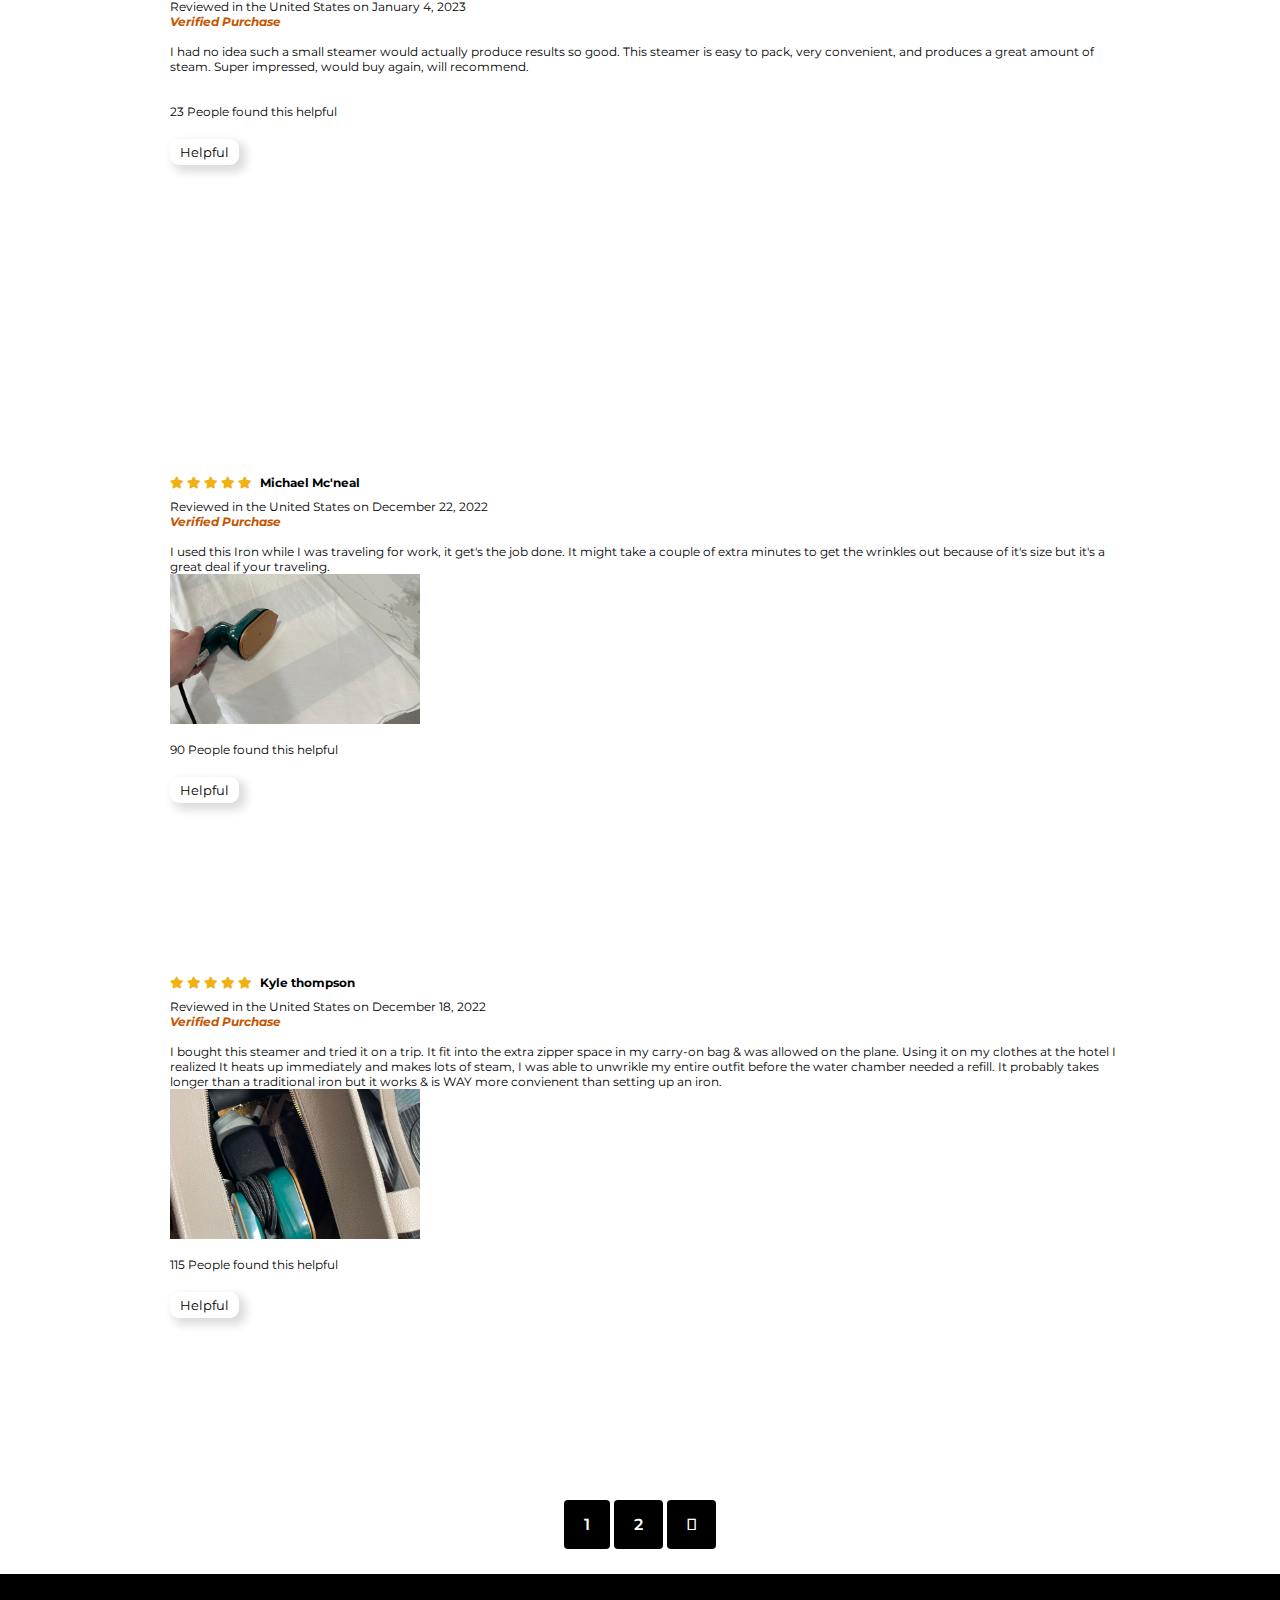
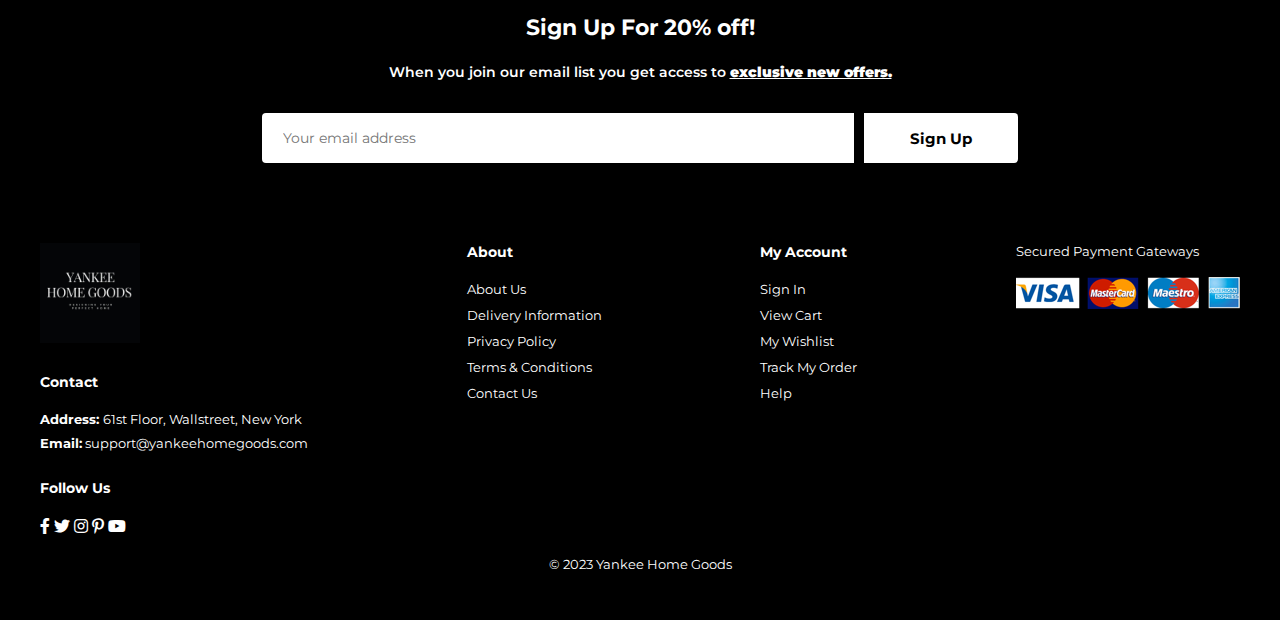
<file: reviews.html>
<!DOCTYPE html>
<html lang="en">

<head>
    <meta charset="UTF-8">
    <meta http-equiv="X-UA-Compatible" content="IE=edge">
    <meta name="viewport" content="width=device-width, initial-scale=1.0">
    <title>Yankee Home Goods</title>
    <link rel="stylesheet" href="https://pro.fontawesome.com/releases/v5.10.0/css/all.css" />

    <link rel="stylesheet" href="style.css">
    <script>
        !function (w, d, t) {
          w.TiktokAnalyticsObject=t;var ttq=w[t]=w[t]||[];ttq.methods=["page","track","identify","instances","debug","on","off","once","ready","alias","group","enableCookie","disableCookie"],ttq.setAndDefer=function(t,e){t[e]=function(){t.push([e].concat(Array.prototype.slice.call(arguments,0)))}};for(var i=0;i<ttq.methods.length;i++)ttq.setAndDefer(ttq,ttq.methods[i]);ttq.instance=function(t){for(var e=ttq._i[t]||[],n=0;n<ttq.methods.length;n++)ttq.setAndDefer(e,ttq.methods[n]);return e},ttq.load=function(e,n){var i="https://analytics.tiktok.com/i18n/pixel/events.js";ttq._i=ttq._i||{},ttq._i[e]=[],ttq._i[e]._u=i,ttq._t=ttq._t||{},ttq._t[e]=+new Date,ttq._o=ttq._o||{},ttq._o[e]=n||{};var o=document.createElement("script");o.type="text/javascript",o.async=!0,o.src=i+"?sdkid="+e+"&lib="+t;var a=document.getElementsByTagName("script")[0];a.parentNode.insertBefore(o,a)};
        
          ttq.load('CF8UIT3C77U208RT50B0');
          ttq.page();
        }(window, document, 'ttq');
        </script>
        
    <script>
        !function (w, d, t) {
          w.TiktokAnalyticsObject=t;var ttq=w[t]=w[t]||[];ttq.methods=["page","track","identify","instances","debug","on","off","once","ready","alias","group","enableCookie","disableCookie"],ttq.setAndDefer=function(t,e){t[e]=function(){t.push([e].concat(Array.prototype.slice.call(arguments,0)))}};for(var i=0;i<ttq.methods.length;i++)ttq.setAndDefer(ttq,ttq.methods[i]);ttq.instance=function(t){for(var e=ttq._i[t]||[],n=0;n<ttq.methods.length;n++)ttq.setAndDefer(e,ttq.methods[n]);return e},ttq.load=function(e,n){var i="https://analytics.tiktok.com/i18n/pixel/events.js";ttq._i=ttq._i||{},ttq._i[e]=[],ttq._i[e]._u=i,ttq._t=ttq._t||{},ttq._t[e]=+new Date,ttq._o=ttq._o||{},ttq._o[e]=n||{};var o=document.createElement("script");o.type="text/javascript",o.async=!0,o.src=i+"?sdkid="+e+"&lib="+t;var a=document.getElementsByTagName("script")[0];a.parentNode.insertBefore(o,a)};
        
          ttq.load('CF8UIT3C77U208RT50B0');
          ttq.page();
        }(window, document, 'ttq');
        </script>
</head>

<body>

    <section id="header">

        <div>
            <ul id="navbar">
                
                <li><a class="active" href="index.html">Shop</a></li>
                <li><a href="about.html">About</a></li>
                <li><a href="contact.html">Contact</a></li>
                <li id="lg-bag"><a href="cart.html"><i class="far fa-shopping-bag"></i></a></li>
                <a href="#" id="close"><i class="far fa-times"></i></a>
            </ul>
        </div>
        <div id="mobile">
            <a href="cart.html"><i class="far fa-shopping-bag"></i></a>
            <i id="bar" class="fas fa-outdent"></i>
        </div>
    </section>

    <section id="page-header" class="blog-header">

        <h2>Our Reviews</h2>

        <p>Leave us a review, let the people know your experience </p>

    </section>

    <section id="blog">
        <div class="blog-box">

                    <div class="review">
                        <i class="fas fa-star rev-1"></i>
                        <i class="fas fa-star rev-1"></i>
                        <i class="fas fa-star rev-1"></i>
                        <i class="fas fa-star rev-1"></i>
                        <i class="fas fa-star rev-1"></i>
                        <span class="rev-p1"><b>Jacob Ortiz</b> </span>
                        <br><span class="rev-p2">Reviewed in the United States on January 19, 2023</span></br>
                        <span class="rev-2 rev-p3" title="This is a verified customer, click to leave your own review!"><i>Verified Purchase</i></span>
                        <br><br><p class="rev">I love this steamer. It works much better than the one I purchased from Target a couple of years ago. It's smaller, will fit in my suitcase, and doesn't require distilled water like the one from Target. Very happy with my purchase.</p>
                        <img class="rev-img" src="img/reviews/IMG-2074.jpg" />
                        <br><br><span>18 People found this helpful</span>
                        <br><button class="helpful">Helpful</button>
        
        
        
                    </div>
                    
                  
                   
                </div>
            

        </div>

        <div class="blog-box">

            <div class="review">
                <i class="fas fa-star rev-1"></i>
                <i class="fas fa-star rev-1"></i>
                <i class="fas fa-star rev-1"></i>
                <i class="fas fa-star rev-1"></i>
                <i class="fas fa-star rev-1"></i>
                <span class="rev-p1"><b>Jazmine Garcia</b> </span>
                <br><span class="rev-p2">Reviewed in the United States on January 7, 2023</span></br>
                <span class="rev-2 rev-p3" title="This is a verified customer, click to leave your own review!"><i>Verified Purchase</i></span>
                <br><br><p class="rev">I used this steamer on linen summer dresses and tops. It heats up very quickly and does a very good job. Easy to use and fits in my bag perfectly. Highly recommend.</p>
                <img class="rev-img" src="img/reviews/IMG-2080.jpg" />
                <br><br><span>40 People found this helpful</span>
                <br><button class="helpful">Helpful</button>



            </div>
            
          
           
        </div>

        <div class="blog-box">

            <div class="review">
                <i class="fas fa-star rev-1"></i>
                <i class="fas fa-star rev-1"></i>
                <i class="fas fa-star rev-1"></i>
                <i class="fas fa-star rev-1"></i>
                <i class="fas fa-star rev-1"></i>
                <span class="rev-p1"><b>Alex T.</b> </span>
                <br><span class="rev-p2">Reviewed in the United States on January 4, 2023</span></br>
                <span class="rev-2 rev-p3" title="This is a verified customer, click to leave your own review!"><i>Verified Purchase</i></span>
                <br><br><p class="rev">I had no idea such a small steamer would actually produce results so good. This steamer is easy to pack, very convenient, and produces a great amount of steam. Super impressed, would buy again, will recommend.</p>
                <br><br><span>23 People found this helpful</span>
                <br><button class="helpful">Helpful</button>



            </div>
            
          
           
        </div>
    

</div>

<div class="blog-box">

    <div class="review">
        <i class="fas fa-star rev-1"></i>
        <i class="fas fa-star rev-1"></i>
        <i class="fas fa-star rev-1"></i>
        <i class="fas fa-star rev-1"></i>
        <i class="fas fa-star rev-1"></i>
        <span class="rev-p1"><b>Michael Mc'neal</b> </span>
        <br><span class="rev-p2">Reviewed in the United States on December 22, 2022</span></br>
        <span class="rev-2 rev-p3" title="This is a verified customer, click to leave your own review!"><i>Verified Purchase</i></span>
        <br><br><p class="rev">I used this Iron while I was traveling for work, it get's the job done. It might take a couple of extra minutes to get the wrinkles out because of it's size but it's a great deal if your traveling.</p>
        <img class="rev-img" src="img/reviews/IMG-2059.jpg" />
        <br><br><span>90 People found this helpful</span>
        <br><button class="helpful">Helpful</button>



    </div>
    
  
   
</div>


</div>


<div class="blog-box">

    <div class="review">
        <i class="fas fa-star rev-1"></i>
        <i class="fas fa-star rev-1"></i>
        <i class="fas fa-star rev-1"></i>
        <i class="fas fa-star rev-1"></i>
        <i class="fas fa-star rev-1"></i>
        <span class="rev-p1"><b>Kyle thompson</b> </span>
        <br><span class="rev-p2">Reviewed in the United States on December 18, 2022</span></br>
        <span class="rev-2 rev-p3" title="This is a verified customer, click to leave your own review!"><i>Verified Purchase</i></span>
        <br><br><p class="rev">I bought this steamer and tried it on a trip. It fit into the extra zipper space in my carry-on bag & was allowed on the plane. Using it on my clothes at the hotel I realized It heats up immediately and makes lots of steam, I was able to unwrikle my entire outfit before the water chamber needed a refill. It probably takes longer than a traditional iron but it works & is WAY more convienent than setting up an iron.</p>
        <img class="rev-img" src="img/reviews/IMG-2078.jpg" />
        <br><br><span>115 People found this helpful</span>
        <br><button class="helpful">Helpful</button>



    </div>
    
  
   
</div>


</div>
    

</div>
        
    </section>

    <section id="pagination" class="section-p1">
        <a href="#">1</a>
        <a href="#">2</a>
        <a href="#"><i class="fal fa-long-arrow-alt-right"></i></a>
    </section>

    <section id="newsletter" class="section-p1 section-m1">
        <div class="newstext">
            <h4>Sign Up For 20% off!</h4>
            <p>When you join our email list you get access to <span><u>exclusive new offers.</u></span> </p>
        </div>
        <div class="form">
            <input type="text" placeholder="Your email address">
            <button class="normal">Sign Up</button>
        </div>
    </section>

    <footer class="section-p1">
        <div class="col">
            <img class="logo" src="img/HomeGoods.jpg" alt="Yankee Home Goods logo" title="Yankee Home Goods logo">
            <h4>Contact</h4>
            <p><strong>Address: </strong>61st Floor, Wallstreet, New York</p>
            <p><strong>Email:</strong> support@yankeehomegoods.com</p>
            <div class="follow">
                <h4>Follow Us</h4>
                <div class="icon">
                    <i class="fab fa-facebook-f"></i>
                    <i class="fab fa-twitter"></i>
                    <i class="fab fa-instagram"></i>
                    <i class="fab fa-pinterest-p"></i>
                    <i class="fab fa-youtube"></i>
                </div>
            </div>
        </div>

        <div class="col">
            <h4>About</h4>
            <a href="about.html">About Us</a>
            <a href="#">Delivery Information</a>
            <a href="#">Privacy Policy</a>
            <a href="#">Terms & Conditions</a>
            <a href="contact.html">Contact Us</a>
        </div>

        <div class="col">
            <h4>My Account</h4>
            <a href="#">Sign In</a>
            <a href="cart.html">View Cart</a>
            <a href="#">My Wishlist</a>
            <a href="#">Track My Order</a>
            <a href="contact.html">Help</a>
        </div>

        <div class="col install">
            <p>Secured Payment Gateways </p>
            <img src="img/pay/pay.png" alt="">
        </div>

        <div class="copyright">
            <p>© 2023 Yankee Home Goods</p>
        </div>
    </footer>


    <script src="script.js"></script>
</body>

</html>
</file>
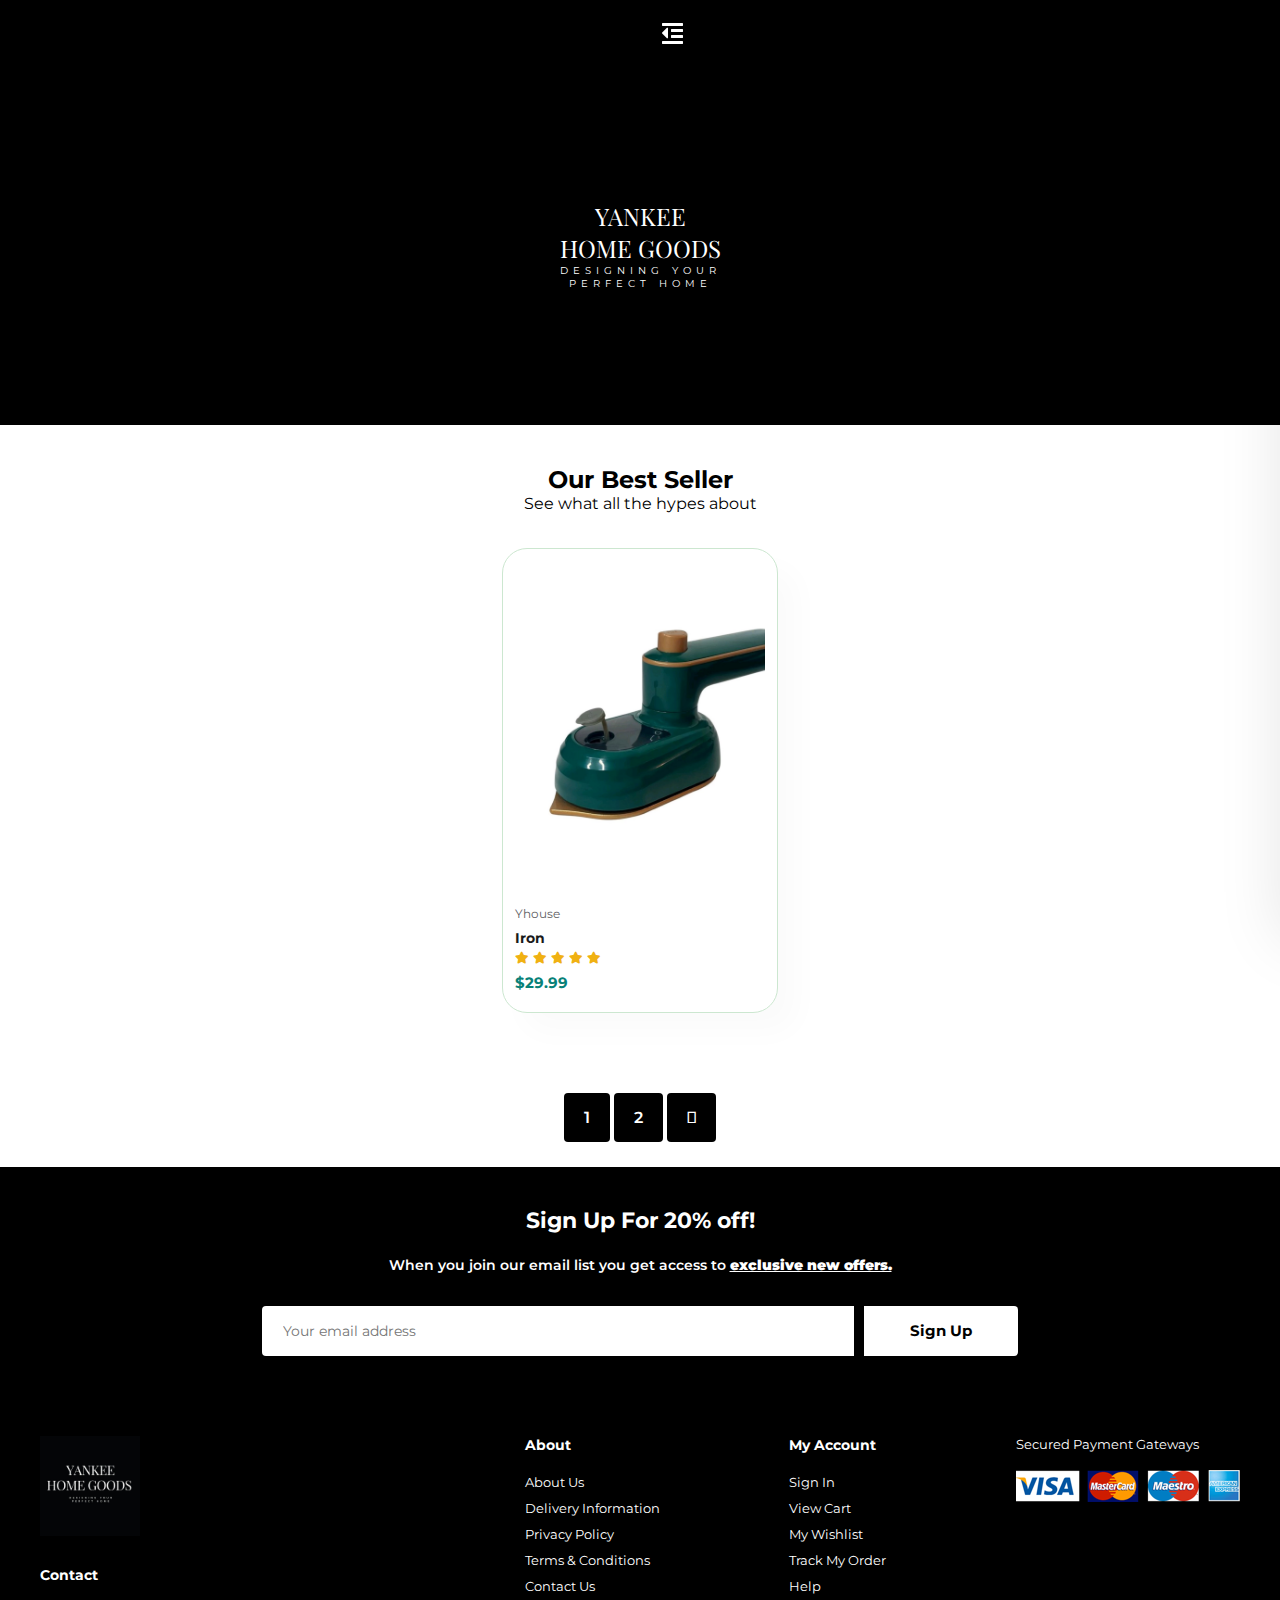
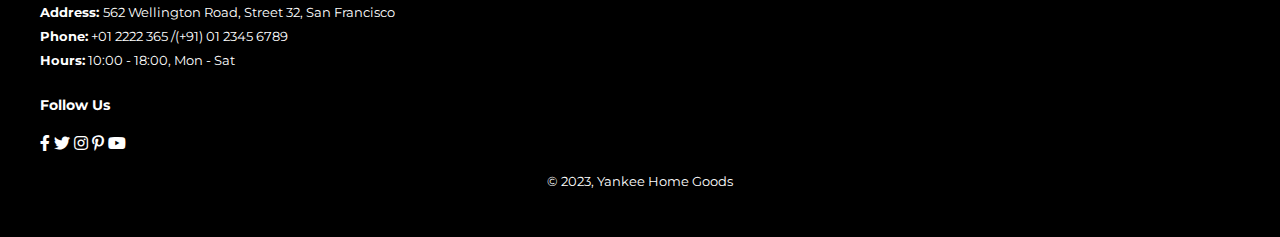
<file: shop.html>
<!DOCTYPE html>
<html lang="en">

<head>
    <meta charset="UTF-8">
    <meta http-equiv="X-UA-Compatible" content="IE=edge">
    <meta name="viewport" content="width=device-width, initial-scale=1.0">
    <title>Yankee Home Goods</title>
    <link rel="stylesheet" href="https://pro.fontawesome.com/releases/v5.10.0/css/all.css" />

    <link rel="stylesheet" href="style.css">
</head>

<body>

    <section id="header">
    

        <div>
            <ul id="navbar">
                <li><a class="active" href="shop.html">Shop</a></li>
                <li><a href="blog.html">Blog</a></li>
                <li><a href="about.html">About</a></li>
                <li><a href="contact.html">Contact</a></li>
                <li id="lg-bag"><a href="cart.html"><i class="far fa-shopping-bag"></i></a></li>
                <a href="#" id="close"><i class="far fa-times"></i></a>
            </ul>
        </div>
        <div id="mobile">
            <a href="cart.html"><i class="far fa-shopping-bag"></i></a>
            <i id="bar" class="fas fa-outdent"></i>
        </div>
    </section>

    <section id="page-header">

        <h2>YANKEE<br>HOME GOODS</h2>

        <p>DESIGNING YOUR<br>PERFECT HOME</p>

    </section>

    <section id="product1" class="section-p1">
        <h2>Our Best Seller</h2>
        <p>See what all the hypes about</p>
        <div class="pro-container">
            <div class="pro">
                <a href="sproduct.html"><img src="img/products/Steamer1.jpeg" alt=""></a>
                <div class="des">
                    <span>Yhouse</span>
                    <h5>Iron</h5>
                    <div class="star">
                        <i class="fas fa-star"></i>
                        <i class="fas fa-star"></i>
                        <i class="fas fa-star"></i>
                        <i class="fas fa-star"></i>
                        <i class="fas fa-star"></i>
                    </div>
                    <h4>$29.99</h4>
                </div>
    </section>

    <section id="pagination" class="section-p1">
        <a href="#">1</a>
        <a href="#">2</a>
        <a href="#"><i class="fal fa-long-arrow-alt-right"></i></a>
    </section>

    <section id="newsletter" class="section-p1 section-m1">
        <div class="newstext">
            <h4>Sign Up For 20% off!</h4>
            <p>When you join our email list you get access to <span><u>exclusive new offers.</u></span> </p>
        </div>
        <div class="form">
            <input type="text" placeholder="Your email address">
            <button class="normal">Sign Up</button>
        </div>
    </section>

    <footer class="section-p1">
        <div class="col">
            <img class="logo" src="img/HomeGoods.jpg" alt="">
            <h4>Contact</h4>
            <p><strong>Address: </strong> 562 Wellington Road, Street 32, San Francisco</p>
            <p><strong>Phone:</strong> +01 2222 365 /(+91) 01 2345 6789</p>
            <p><strong>Hours:</strong> 10:00 - 18:00, Mon - Sat</p>
            <div class="follow">
                <h4>Follow Us</h4>
                <div class="icon">
                    <i class="fab fa-facebook-f"></i>
                    <i class="fab fa-twitter"></i>
                    <i class="fab fa-instagram"></i>
                    <i class="fab fa-pinterest-p"></i>
                    <i class="fab fa-youtube"></i>
                </div>
            </div>
        </div>

        <div class="col">
            <h4>About</h4>
            <a href="about.html">About Us</a>
            <a href="#">Delivery Information</a>
            <a href="#">Privacy Policy</a>
            <a href="#">Terms & Conditions</a>
            <a href="contact.html">Contact Us</a>
        </div>

        <div class="col">
            <h4>My Account</h4>
            <a href="#">Sign In</a>
            <a href="cart.html">View Cart</a>
            <a href="#">My Wishlist</a>
            <a href="#">Track My Order</a>
            <a href="about.html">Help</a>
        </div>

        <div class="col install">

            <p>Secured Payment Gateways </p>
            <img src="img/pay/pay.png" alt="">
        </div>

        <div class="copyright">
            <p>© 2023, Yankee Home Goods</p>
        </div>
    </footer>


    <script src="script.js"></script>
</body>

</html>
</file>
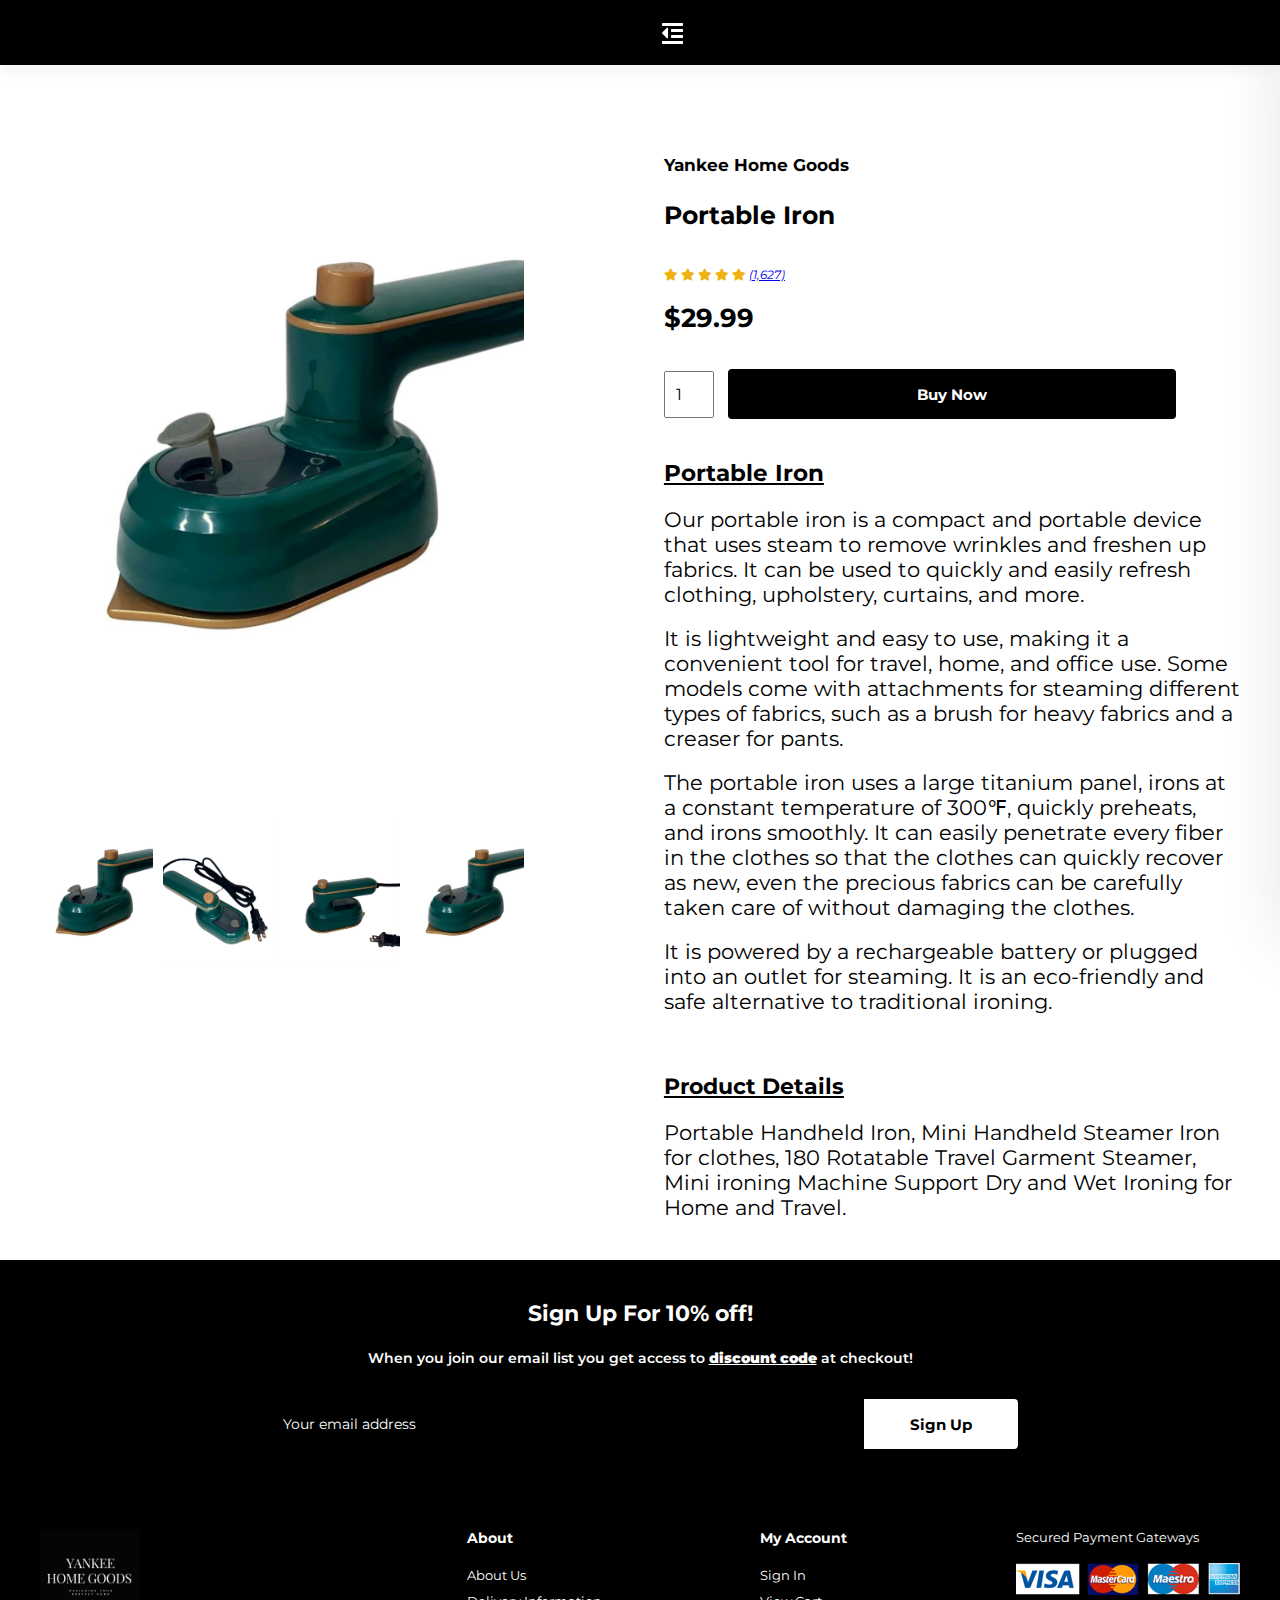
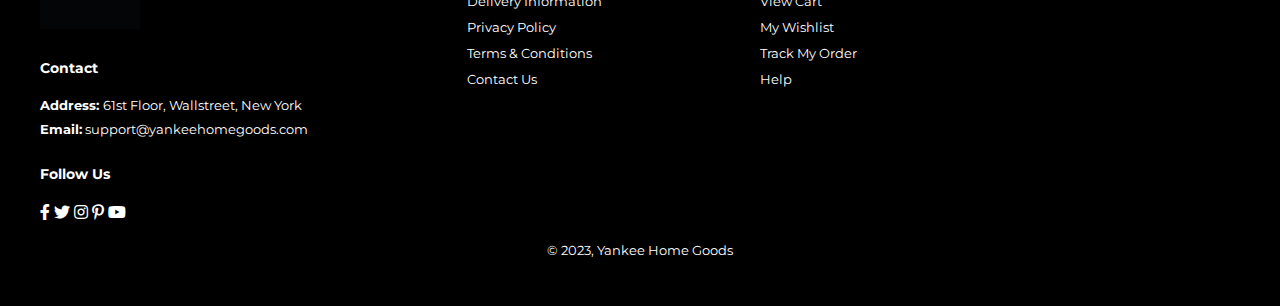
<file: sproduct.html>
<!DOCTYPE html>
<html lang="en">

<head>
    <meta charset="UTF-8">
    <meta http-equiv="X-UA-Compatible" content="IE=edge">
    <meta name="viewport" content="width=device-width, initial-scale=1.0">
    <title>Yankee Home Goods</title>
    <link rel="stylesheet" href="https://pro.fontawesome.com/releases/v5.10.0/css/all.css" />
    <link rel="stylesheet" href="https://cdnjs.cloudflare.com/ajax/libs/font-awesome/5.14.0/css/all.min.css" integrity="sha512-1PKOgIY59xJ8Co8+NE6FZ+LOAZKjy+KY8iq0G4B3CyeY6wYHN3yt9PW0XpSriVlkMXe40PTKnXrLnZ9+fkDaog==" crossorigin="anonymous" referrerpolicy="no-referrer" />
    <link rel="stylesheet" href="style1.css">
    <script>
        !function (w, d, t) {
          w.TiktokAnalyticsObject=t;var ttq=w[t]=w[t]||[];ttq.methods=["page","track","identify","instances","debug","on","off","once","ready","alias","group","enableCookie","disableCookie"],ttq.setAndDefer=function(t,e){t[e]=function(){t.push([e].concat(Array.prototype.slice.call(arguments,0)))}};for(var i=0;i<ttq.methods.length;i++)ttq.setAndDefer(ttq,ttq.methods[i]);ttq.instance=function(t){for(var e=ttq._i[t]||[],n=0;n<ttq.methods.length;n++)ttq.setAndDefer(e,ttq.methods[n]);return e},ttq.load=function(e,n){var i="https://analytics.tiktok.com/i18n/pixel/events.js";ttq._i=ttq._i||{},ttq._i[e]=[],ttq._i[e]._u=i,ttq._t=ttq._t||{},ttq._t[e]=+new Date,ttq._o=ttq._o||{},ttq._o[e]=n||{};var o=document.createElement("script");o.type="text/javascript",o.async=!0,o.src=i+"?sdkid="+e+"&lib="+t;var a=document.getElementsByTagName("script")[0];a.parentNode.insertBefore(o,a)};
        
          ttq.load('CF8UIT3C77U208RT50B0');
          ttq.page();
        }(window, document, 'ttq');
        </script>

    <script>
        !function (w, d, t) {
          w.TiktokAnalyticsObject=t;var ttq=w[t]=w[t]||[];ttq.methods=["page","track","identify","instances","debug","on","off","once","ready","alias","group","enableCookie","disableCookie"],ttq.setAndDefer=function(t,e){t[e]=function(){t.push([e].concat(Array.prototype.slice.call(arguments,0)))}};for(var i=0;i<ttq.methods.length;i++)ttq.setAndDefer(ttq,ttq.methods[i]);ttq.instance=function(t){for(var e=ttq._i[t]||[],n=0;n<ttq.methods.length;n++)ttq.setAndDefer(e,ttq.methods[n]);return e},ttq.load=function(e,n){var i="https://analytics.tiktok.com/i18n/pixel/events.js";ttq._i=ttq._i||{},ttq._i[e]=[],ttq._i[e]._u=i,ttq._t=ttq._t||{},ttq._t[e]=+new Date,ttq._o=ttq._o||{},ttq._o[e]=n||{};var o=document.createElement("script");o.type="text/javascript",o.async=!0,o.src=i+"?sdkid="+e+"&lib="+t;var a=document.getElementsByTagName("script")[0];a.parentNode.insertBefore(o,a)};
        
          ttq.load('CF8UIT3C77U208RT50B0');
          ttq.page();
        }(window, document, 'ttq');
        </script>

    <link rel="stylesheet" href="style.css">
</head>

<body>

    <div class="model-container" id="model-container">
        <div class="model" id="model">
            <button class="close-btn" id="close1"><i class="fa fa-times"></i></button>
            <div class="model-content">
                <div class="header">
                    <h2 class="discount">Get 10% off!</h2>
                    <p class="tagline">but you'll have to sign up today to get the deal</p>
                    <p class="p1">Enter your email & recieve your special code!</p>
                </div>
                <form action="contact.php" method="post">
                    <input type="text" required="required" placeholder="Enter Email Here..">
                    <button class="subscribe">subscribe</button>
                </form>
               
            </div>
        </div>
    </div>
    

    <section id="header">

        <div>
            <ul id="navbar">
              
                <li><a class="active" href="index.html">Shop</a></li>
                <li><a href="about.html">About</a></li>
                <li><a href="contact.html">Contact</a></li>
                <li id="lg-bag"><a href="cart.html"><i class="far fa-shopping-bag"></i></a></li>
                <a href="#" id="close"><i class="far fa-times"></i></a>
            </ul>
        </div>
        <div id="mobile">
            <a href="cart.html"><i class="far fa-shopping-bag"></i></a>
            <i id="bar" class="fas fa-outdent"></i>
        </div>
    </section>

    <section id="prodetails" class="section-p1">
        <div class="single-pro-image">
            <img src="img/products/Steamer1.jpeg" width="100%" id="MainImg" alt="">

            <div class="small-img-group">
                <div class="small-img-col">
                    <img src="img/products/Steamer1.jpeg" width="100%" class="small-img" alt="">
                </div>
                <div class="small-img-col">
                    <img src="img/products/Steamer2.jpeg" width="100%" class="small-img" alt="">
                </div>
                <div class="small-img-col">
                    <img src="img/products/Steamer3.jpeg" width="100%" class="small-img" alt="">
                </div>
                <div class="small-img-col">
                    <img src="img/products/Steamer1.jpeg" width="100%" class="small-img" alt="">
                </div>
            </div>
        </div>

        <div class="single-pro-details">
            <h6>Yankee Home Goods</h6>
            <h4 class="pro-1">Portable Iron</h4>
            <div class="star2">
               <i class="fas fa-star"></i>
                <i class="fas fa-star"></i>
                <i class="fas fa-star"></i>
                <i class="fas fa-star"></i>
                <i class="fas fa-star"></i>
                <i class="reviews"><u><a href="reviews.html">(1,627)</u></i></a>
            </div>
            <h2 class="price-2">$29.99</h2>
        
            <input type="number" value="1">
            <a href="https://buy.stripe.com/9AQ5l77hN8ox8zm6oo"><button class="normal">Buy Now</button></a>
            <h4 class="pro-detail1"><u>Portable Iron</u></h4>
            <span class="desc">Our portable iron is a compact and portable device that uses steam to remove wrinkles and freshen up fabrics. It can be used to quickly and easily refresh clothing, upholstery, curtains, and more.</span>
            <br><br>
            <span class="desc">It is lightweight and easy to use, making it a convenient tool for travel, home, and office use. Some models come with attachments for steaming different types of fabrics, such as a brush for heavy fabrics and a creaser for pants.</span>
            <br><br>
            <span class="desc">The portable iron uses a large titanium panel, irons at a constant temperature of 300℉, quickly preheats, and irons smoothly. It can easily penetrate every fiber in the clothes so that the clothes can quickly recover as new, even the precious fabrics can be carefully taken care of without damaging the clothes.</span>
            <br><br>
            <span class="desc">It is powered by a rechargeable battery or plugged into an outlet for steaming. It is an eco-friendly and safe alternative to traditional ironing.</span>
            <br>
            <br>
            <h4 class="pro-detail"><u>Product Details</u></h4>
            <span class="desc">Portable Handheld Iron, Mini Handheld Steamer Iron for clothes, 180 Rotatable Travel Garment Steamer, Mini ironing Machine Support Dry and Wet Ironing for Home and Travel.</span>
        </div>
    </section>




    <section id="newsletter" class="section-p1 section-m1">
        <div class="newstext">
            <h4>Sign Up For 10% off!</h4>
            <p>When you join our email list you get access to <span><u>discount code</u></span> at checkout!</p>
        </div>
        <div class="form">
            <input type="text" placeholder="Your email address">
            <button class="normal">Sign Up</button>
        </div>
    </section>

    <footer class="section-p1">
        <div class="col">
            <img class="logo" src="img/HomeGoods.jpg" alt="Yankee Home Goods Logo">
            <h4>Contact</h4>
            <p><strong>Address: </strong>61st Floor, Wallstreet, New York</p>
            <p><strong>Email:</strong> support@yankeehomegoods.com</p>
            <div class="follow">
                <h4>Follow Us</h4>
                <div class="icon">
                    <i class="fab fa-facebook-f"></i>
                    <i class="fab fa-twitter"></i>
                    <i class="fab fa-instagram"></i>
                    <i class="fab fa-pinterest-p"></i>
                    <i class="fab fa-youtube"></i>
                </div>
            </div>
        </div>

        <div class="col">
            <h4>About</h4>
            <a href="#">About Us</a>
            <a href="#">Delivery Information</a>
            <a href="#">Privacy Policy</a>
            <a href="#">Terms & Conditions</a>
            <a href="#">Contact Us</a>
        </div>

        <div class="col">
            <h4>My Account</h4>
            <a href="#">Sign In</a>
            <a href="#">View Cart</a>
            <a href="#">My Wishlist</a>
            <a href="#">Track My Order</a>
            <a href="#">Help</a>
        </div>

        <div class="col install">
            <p>Secured Payment Gateways </p>
            <img src="img/pay/pay.png" alt="">
        </div>

        <div class="copyright">
            <p>© 2023, Yankee Home Goods</p>
        </div>
    </footer>

    <script>
        var MainImg = document.getElementById("MainImg");
        var smallimg = document.getElementsByClassName("small-img");

        smallimg[0].onclick = function() {
            MainImg.src = smallimg[0].src;
        }
        smallimg[1].onclick = function() {
            MainImg.src = smallimg[1].src;
        }
        smallimg[2].onclick = function() {
            MainImg.src = smallimg[2].src;
        }
        smallimg[3].onclick = function() {
            MainImg.src = smallimg[3].src;
        }
    </script>

<script src="https://code.jquery.com/jquery-3.6.3.min.js" integrity="sha256-pvPw+upLPUjgMXY0G+8O0xUf+/Im1MZjXxxgOcBQBXU=" crossorigin="anonymous"></script>
<script src="scripts.js"></script>


    <script src="script.js"></script>
</body>

</html>
</file>
<file: style1.css>
* {
    margin: 0;
    padding: 0;
    box-sizing: border-box;
}

body {
    font-family:'Times New Roman', Times, serif;
}

.p1 {
    font-family: 'Times New Roman', Times, serif;
    font-weight: bold;
}


.container {
    background-color: white;
    height: 100vh;

}

.content {
    display: flex;
    flex-direction: column;
    align-items: center;
    color: blue;
    line-height: 1.3;
}

h1 {
    font-size: 50px;
    margin-top: 20%;
}

.btn {
    padding: 10px 20px;
    background: none;
    outline: none;
    border: 1px solid blue;
    color: blue;
    border-radius: 25px;
    margin-top: 10px;
}

.btn:hover {
    background-color: blue;
    color: white;
    transition: 0.1s;
}

/* this is the newsletter */ 

.model-container {
    background-color: rgba(0, 0, 0, 0.3);
    position: fixed;
    top: 0;
    bottom: 0;
    right: 0;
    left: 0;
    display: none;    
    z-index: 1;
}

.model {
    color: white;
    background-color: black;
    border-radius: 5px;
    box-shadow: 0 0 10px rgba(0, 0, 0, 0.3);
    position: absolute;
    overflow: hidden;
    top: 50%;
    left: 50%;
    transform: translate(-50%, -50%);
    max-width: 100%;
    width: 500px;
    height: 300px;
}

.model-content{
    padding: 3rem;
    display: flex;
    flex-direction: column;
    align-items: center;
    text-align: center;
    font-size: 14px;
}

.header {
    margin-top: 30px;
    margin-bottom: 10px;
    line-height: 1.5;
}

.discount {
    font-family: 'Times New Roman', Times, serif;
    font-size: 35px;
}

.tagline {
    text-transform: uppercase;
    font-size: 15px;
    font-weight: 400;
    letter-spacing: 2px;
}

input[type=text] {
    padding: 8px;
    outline: none;
    border: 3px solid whitesmoke;
    background-color: black;
    color: white;
}

::placeholder {
    color: white;
}

.subscribe {
    padding: 11px;
    text-transform: uppercase;
    background-color: white;
    outline: none;
    border: 1px solid black;
    color: black;
    font-weight: 700;
    cursor: pointer;
}

.social-media i{
    border: 1px solid white;
    border-radius: 50%;
    padding: 8px;
    font-size: 20px;
    margin-right: 10px;
    margin-top: 15px;
}

.close-btn {
    background: transparent;
    font-size: 20px;
    position: absolute;
    top: 0;
    right: 0;
    color: white;
    outline: none;
    border: none;
    margin-right: 15px;
    margin-top: 10px;
    cursor: pointer;
}

@media (max-width: 450px) {
    .model {
        color: white;
        background-color: black;
        border-radius: 5px;
        box-shadow: 0 0 10px rgba(0, 0, 0, 0.3);
        position: absolute;
        overflow: hidden;
        top: 50%;
        left: 50%;
        transform: translate(-50%, -50%);
        max-width: 100%;
        width: 500px;
        height: 400px;
    }
    
    .model-content{
        padding: 2rem;
        display: flex;
        flex-direction: column;
        align-items: center;
        text-align: center;
        font-size: 14px;
    }
    
    .header {
        margin-top: 30px;
        margin-bottom: 10px;
        line-height: 1.5;
    }
    
    .discount {
        font-family: 'Times New Roman', Times, serif;
        font-size: 35px;
    }
    
    .tagline {
        text-transform: uppercase;
        font-size: 15px;
        font-weight: 400;
        letter-spacing: 2px;
    }
    
    input[type=text] {
        padding: 8px;
        outline: none;
        border: 3px solid whitesmoke;
        background-color: black;
        color: white;
        margin-bottom: 15px;
    }
    
    ::placeholder {
        color: white;
    }
    
    .subscribe {
        padding: 11px;
        text-transform: uppercase;
        background-color: white;
        outline: none;
        border: 1px solid black;
        color: black;
        font-weight: 700;
        cursor: pointer;
    }
    
}
</file>
<file: style.css>
@import url('https://fonts.googleapis.com/css2?family=Playfair+Display:wght@400;500;600;700;800;900&display=swap');
@import url('https://fonts.googleapis.com/css2?family=Montserrat:wght@100;200;300;400;500;600;700;800;900&display=swap');
* {
    margin: 0;
    padding: 0;
    box-sizing: border-box;
    font-family: Montserrat, sans-serif;
}

html {
    scroll-behavior: smooth;
}



.pro-1 {
    font-size: 35px;
    line-height:1px; 
}

.desc {
    font-size: 21px;
    line-height: 33.2px;
}

.pro-detail {
    font-size: 22px;
}

.pro-detail1 {
    font-size: 23px;
}

.h1 {
    font-size: 50px;
    line-height: 64px;
    color: #222;
}

.price-2 {
    margin-top: 20px;
    margin-bottom: 35px;
}

.h2 {
    font-size: 46px;
    line-height: 54px;
    color: #222;
}

h4 {
    font-size: 20px;
    color: #000;
}

h6 {
    font-weight: 700;
    font-size: 17px;
}

.price {
    color: #000 !important;
}

.p {
    font-size: 16px;
    color: #465b52;
    margin: 15px 0 20px 0;
}

.views {
    font-size: 15px;
    font-weight: 700;
    width: 35vw;
    height: 50px;
    color: black !important;
    background-color: white !important; 
    border: 1px solid black !important;
    border-radius: 4px;
    cursor: pointer;
    transition: 0.2s;
    margin-bottom: 10px;
}

.color-button {
    font-size: 13px;
    font-weight: 800;
    width: 35vw;
    height: 50px;
    color: black !important;
    background-color: white !important; 
    border: none;
    border-bottom: 1px solid #000 !important;
    cursor: pointer;
    transition: 0.2s;
    margin-bottom: 10px;
}

.normal {
    font-size: 15px;
    font-weight: 700;
    width: 35vw;
    height: 50px;
    color: #000;
    background-color: #fff;
    border-radius: 4px;
    cursor: pointer;
    border: none;
    outline: none;
    transition: 0.2s;
}

button.white {
    background: transparent;
    padding: 11px 18px;
    font-size: 13px;
    font-weight: 600;
    color: #fff;
    outline: none;
    border: 1px solid #fff;
    cursor: pointer;
    transition: 0.2 ease;
}

.section-p1 {
    padding: 40px 80px;
}

.section-m1 {
    margin: 40px 0;
}

body {
    width: 100%;
}

#header {
    display: flex;
    align-items: center;
    justify-content: center;
    padding: 20px 80px;
    background: black;
    position: sticky;
    top: 0;
    left: 0;
    z-index: 999;
    box-shadow: 0 5px 15px rgba(0, 0, 0, 0.06);
}

#navbar {
    display: flex;
    align-items: center;
    justify-content: center;
}

#navbar li {
    list-style: none;
    padding: 0 20px;
    position: relative;
}

#navbar li a {
    text-decoration: none;
    font-size: 16px;
    font-weight: 600;
    font-family: 'Playfair Display';
    color: white;
    transition: 0.3s ease;
}

#navbar li a:hover,
#navbar li a.active {
    color: white;
}

#navbar li a.active::after,
#navbar li a:hover::after {
    content: "";
    width: 30%;
    height: 2px;
    background: white;
    position: absolute;
    bottom: -4px;
    left: 20px;
}

#navbar li a i {
    font-weight: 500;
    font-size: 20px;
}

#mobile {
    display: none;
    align-items: center;
}

#close {
    display: none;
}

#hero {
    display: flex;
    flex-direction: column;
    align-items: flex-start;
    justify-content: center;
    padding: 0 80px;
    width: 100%;
    height: 90vh;
    background-size: cover;
    background-position: top 25% right 0;
}

#hero h4 {
    padding-bottom: 15px;
}

#hero h1 {
    color: #088178;
}

#hero button {
    background-image: url("img/button.png");
    background-color: transparent;
    color: black;
    border: 0;
    padding: 14px 80px 14px 65px;
    background-repeat: no-repeat;
    cursor: pointer;
    font-weight: 700;
    font-size: 15px;
}

#feature {
    display: flex;
    align-items: center;
    justify-content: space-between;
    flex-wrap: wrap;
}

#feature .fe-box {
    width: 180px;
    text-align: center;
    padding: 25px 15px;
    border-radius: 4px;
    border: 1px solid #cce7d0;
    box-shadow: 20px 20px 34px rgba(0, 0, 0, .03);
    transition: 0.3s ease;
    margin: 15px 0;
}

#feature .fe-box:hover {
    box-shadow: 10px 10px 54px rgba(70, 62, 221, 0.1);
}

#feature .fe-box img {
    width: 100%;
    margin-bottom: 10px;
}

#feature .fe-box h6 {
    display: inline-block;
    padding: 9px 8px 6px 8px;
    line-height: 1;
    border-radius: 4px;
    color: #088178;
    background-color: #fddde4;
}

#feature .fe-box:nth-child(2) h6 {
    background-color: #cdebbc;
}

#feature .fe-box:nth-child(3) h6 {
    background-color: #d1e8f2;
}

#feature .fe-box:nth-child(4) h6 {
    background-color: #cdd4f8;
}

#feature .fe-box:nth-child(5) h6 {
    background-color: #f6dbf6;
}

#feature .fe-box:nth-child(6) h6 {
    background-color: #fff2e5;
}

.reviews {
    color:#088178 !important;
    font-family: 'Playfair Display' !important; 
    
}

#product1 {
    text-align: center;
}

#product1 .pro-container {
    display: flex;
    flex-wrap: wrap;
    justify-content: center;
    padding-top: 20px;
}

#product1 .pro {
    width: 23%;
    min-width: 250px;
    padding: 10px 12px;
    border: 1px solid #cce7d0;
    border-radius: 25px;
    transition: .2s;
    position: relative;
    cursor: pointer;
    box-shadow: 20px 20px 30px rgba(0, 0, 0, 0.02);
    margin: 15px 0;
}

#product1 .pro:hover {
    box-shadow: 20px 20px 30px rgba(0, 0, 0, 0.06);
}

#product1 .pro img {
    width: 100%;
    border-radius: 20px;
}

#product1 .pro .des {
    text-align: start;
    padding: 10px 0;
}

#product1 .pro .des span {
    color: #606063;
    font-size: 12px;
}

#product1 .pro .des h5 {
    padding-top: 7px;
    color: #1a1a1a;
    font-size: 14px;
    transition: 0.2s;
}

.helpful {
    margin-top: 20px;
    padding: 5px 10px; 
    border-radius: 9px;
    border: none;
    box-shadow: 5px 5px 10px 2px rgba(0,0,0,.14);
    color:#000;
    background-color: #fff;
    cursor: pointer;
}

.review {
    color: black;
    margin-left: 20px;
    text-align: left;
    font-size: 12px;
    height: 400px;
    
}

.rev-img {
    height: 50px;
    width: 100px;
}

.rev {
    font-size: 12px;
    color: black;
}


.review .rev-1 {
    color: rgb(240, 177, 18);
    font-size: 12px;
    padding-bottom: 10px;
}

.review .rev-p1 {
    padding-left: 5px;
}


.iron-background {
    background-image: url(img/products/test1.jpg);
    background-position: center ;
    width: 100%;
    height: 500px;
    background-size: cover;
    background-repeat: no-repeat;
}
.iron-overlay {
    width: 100%;
    height: 100%;
    background-color: #00000096;
    display: flex;
    text-align: center;
    justify-content: center;
    align-items: center;
}

.iron-box {
    background-color: black;
    color: white;
    height: 50vh;
    width: 50vw;
    padding-left: 24px;
    padding-right: 24px;
    display: flex;
    flex-wrap: wrap;
    align-content: center;
    justify-content: center;
    line-height: 30px;
}

.iron-box h2{
    margin-bottom: 20px;
}





.review .rev-p3 {
    color: #C45500;
    font-weight:bolder;
}

.review .rev-2 {
    padding-right: 30px;

}

.pro-desc {
    margin-top: 15px;
}

.star2 {
    color: rgb(240, 177, 18);
    font-size: 12px;
    margin-top: 30px;
}

#product1 .pro:hover .des h5 {
    color: #088178;
}

#product1 .pro .des i {
    color: rgb(240, 177, 18);
    font-size: 12px;
}

#product1 .pro .des h4 {
    padding-top: 7px;
    font-size: 15px;
    font-weight: 700;
    color: #088178;
}

#product1 .pro .cart {
    width: 40px;
    height: 40px;
    line-height: 40px;
    border-radius: 50px;
    background-color: #e8f6ea;
    font-weight: 500;
    color: #088178;
    border: 1px solid #cce7d0;
    transition: 0.2s;
    position: absolute;
    bottom: 20px;
    right: 10px;
}

#product1 .pro .cart:hover {
    color: #fff;
    background: #088178;
    font-weight: 400;
}

#banner {
    background-color: black;
    width: 100%;
    height: 40vh;
    background-size: cover;
    background-position: center;
    display: flex;
    flex-direction: column;
    align-items: center;
    justify-content: center;
    text-align: center;
}

#banner h4 {
    color: #fff;
    font-size: 16px;
}

#banner h2 {
    color: #fff;
    font-size: 30px;
    padding: 10px 0;
}

#banner h2 span {
    color: #ef3636;
}

#banner button:hover {
    background: black;
    color: #fff;
}

#sm-banner {
    display: flex;
    justify-content: space-between;
    flex-wrap: wrap;
}

#sm-banner .banner-box {
    background-color: black;
    min-width: 580px;
    height: 50vh;
    background-size: cover;
    background-position: center;
    display: flex;
    flex-direction: column;
    justify-content: center;
    align-items: flex-start;
    padding: 30px;
}

#sm-banner .banner-box2 {
    background-color: black;
}

#sm-banner h4 {
    color: #fff;
    font-size: 20px;
    font-weight: 300;
}

#sm-banner h2 {
    color: #fff;
    font-size: 28px;
    font-weight: 800;
}

#sm-banner span {
    color: #fff;
    font-size: 14px;
    font-weight: 500;
    padding-bottom: 15px;
}

#sm-banner .banner-box:hover button,
#sm-banner .banner-box2:hover button {
    background: black;
    border: 1px solid black;
    transition: 0.2s ease;
}

#banner3 {
    display: flex;
    justify-content: space-between;
    flex-wrap: wrap;
    padding: 0 80px;
}

#banner3 .banner-box {
    background-color: black;
    min-width: 30%;
    height: 30vh;
    background-size: cover;
    background-position: center;
    display: flex;
    flex-direction: column;
    justify-content: center;
    align-items: flex-start;
    padding: 20px;
    margin-bottom: 20px;
}

#banner3 .banner-box2 {
    background-color: black;
}

#banner3 .banner-box3 {
    background-color: black;
}

#banner3 h2 {
    color: #fff;
    font-weight: 900;
    font-size: 22px;
}

#banner3 h3 {
    font-size: 15px;
    font-weight: 800;
    color: #ec544e;
}

#newsletter {
    background-color: black;
    background-repeat: no-repeat;
    background-position: 20% 30%;
    background-color: black;
    display: flex;
    gap: 10px;
    justify-content: center;
    flex-wrap: wrap;
    padding: 60px 200px;
    margin: auto;
    
}

#newsletter h4 {
    font-size: 22px;
    font-weight: 700;
    color: #fff;
    text-align: center;
    margin-bottom: 22px;
}

#newsletter p {
    font-size: 14px;
    font-weight: 600;
    color: #ffffff;
}

#newsletter p span {
    color: #ffffff;
    font-weight: bolder;
}

#newsletter input {
    height: 3.125rem;
    padding: 0 1.25rem;
    font-size: 14px;
    width: 100%;
    border: 1px solid transparent;
    border-radius: 4px;
    border-top-right-radius: 0px;
    border-bottom-right-radius: 0px;
    outline: none;
}

#newsletter .form {
    display: flex;
    width: 40%;
    margin-top: 22px;
}

#newsletter .email-holder {
    border: 1px solid white;

}

#newsletter button {
    background-color: white;
    color: black;
    margin-left: 10px;
    font-weight: bold;
    width: 200px;
    white-space: nowrap;
    border-top-left-radius: 0px;
    border-bottom-left-radius: 0px;
}

.logo {
    width: 100px;
    height: 100px;
}

footer {
    display: flex;
    flex-wrap: wrap;
    justify-content: space-between;
    color: white;
    background-color: black;
    
}

footer .logo {
    margin-bottom: 30px;
}

footer .follow {
    margin-top: 20px;
}


footer h4 {
    font-size: 14px;
    padding-bottom: 20px;
    color: white;
}

footer p {
    font-size: 13px;
    margin: 0 0 8px 0;
    color: white;
}

footer .col {
    display: flex;
    flex-direction: column;
    align-items: flex-start;
    margin-bottom: 20px;
    color: white;
}

footer a {
    font-size: 13px;
    text-decoration: none;
    margin-bottom: 10px;
    color: white;
}

footer .install .row img {
    border: 1px solid #088178;
    border-radius: 6px;
}

footer .install img {
    margin: 10px 0 15px 0;
}

footer .copyright {
    width: 100%;
    text-align: center;
}

footer .follow i:hover,
footer a:hover {
    color: #088178;
}


/* Shop Page */

#page-header {
    height: 40vh;
    display: flex;
    flex-direction: column;
    justify-content: center;
    text-align: center;
    background-color: black;
    background-size: cover;
    padding: 14px;
}

#page-header h2,
#page-header p {
    color: #fff;
}

#page-header h2 {
    font-family: 'Playfair Display';
    font-weight: 400;
}

#page-header p {
    font-family: 'Montserrat';
    font-weight: 400;
    font-size: 10px;
    letter-spacing: 5px;
}

#pagination {
    text-align: center;
}

#pagination a {
    text-decoration: none;
    background: black;
    padding: 15px 20px;
    border-radius: 4px;
    color: #fff;
    font-weight: 600;
}

#pagination a i {
    font-size: 16px;
    font-weight: 600;
}


/* Single Product */

#prodetails {
    display: flex;
    margin-top: 20px;
}

#prodetails .single-pro-image {
    width: 42%;
    margin-right: 50px;
}

.small-img-group {
    margin-top: 50px;
    display: flex;
    justify-content: space-between;
    gap: 10px;
}

.small-img-col {
    flex-basis: 40%;
    width: 50%;
    cursor: pointer;
}

.single-pro-details {
    position: relative;
    margin-left: 90px;
}

#prodetails .single-pro-details {
    width: 50%;
    padding-top: 30px;
}

#prodetails .single-pro-details h4 {
    padding: 40px 0 20px 0;
}

#prodetails .single-pro-details h2 {
    font-size: 26px;
}

#prodetails .single-pro-details select {
    display: block;
    padding: 5px 10px;
    margin-bottom: 10px;
}

#prodetails .single-pro-details input {
    width: 50px;
    height: 47px;
    padding-left: 10px;
    font-size: 16px;
    margin-right: 10px;
}

#prodetails .single-pro-details input:focus {
    outline: none;
}

#prodetails .single-pro-details button {
    background: black;
    color: #fff;
}

#prodetails .single-pro-details span {
    line-height: 25px;
}


/* Blog Page */

#blog {
    padding: 150px 150px 0 150px;
}

#page-header.blog-header {
    background-color: black;
}

#blog .blog-box {
    width: 100%;
    display: flex;
    flex-direction: row;
    align-items: center;
    position: relative;
    padding-bottom: 100px;
}

#blog .blog-img {
    background-color: black;
    width: 50%;
    margin-right: 40px;
}

#blog img {
    width: 250px;
    height: 150px;
    object-fit: cover;
}

#blog .blog-details {
    width: 50%;
}

#blog .blog-details a {
    text-decoration: none;
    font-size: 11px;
    color: #000;
    font-weight: 700;
    position: relative;
    transition: 0.3s;
}

#blog .blog-details a::after {
    content: "";
    width: 50px;
    height: 1px;
    background-color: #000;
    top: 4px;
    right: -60px;
    position: absolute;
}

#blog .blog-details a:hover {
    color: #088178;
}

#blog .blog-details a:hover::after {
    background-color: #088178;
}

#blog .blog-box h1 {
    position: absolute;
    font-weight: 700;
    font-size: 70px;
    color: #c9cbce;
    top: -40px;
    left: 0;
    z-index: -9;
}


/* About Page */

#page-header.about-header {
    background-color: black;
}

#about-head {
    display: flex;
    align-items: center;
    text-align: center;
    justify-content: center;
}

.who {
    text-align: center;
    width: 450px;
    height: 600px;
    padding: center;
    line-height: 35px;
}


#about-head img {
    background-color: #000;
    width: 50%;
    height: auto;
}

#about-head div {
    padding-left: 40px;
}

#about-app {
    display: flex;
    flex-direction: column;
    justify-content: center;
    text-align: center;
    align-items: center;
}

#about-app .video {
    width: 70%;
    height: 100%;
    margin-top: 30px;
}

#about-app .video video {
    width: 100%;
    height: 100%;
    border-radius: 20px;
}


/* Contact Page */

#contact-details {
    display: flex;
    align-items: center;
    justify-content: space-between;
}

#contact-details .details {
    width: 40%;
    display: flex;
    flex-direction: column;
    align-items: flex-start;
}

#contact-details .details span,
#form-details span {
    font-size: 12px;
}

#contact-details .details h2,
#form-details h2 {
    font-size: 26px;
    line-height: 35px;
    padding: 20px 0;
}

#contact-details .details h3 {
    font-size: 16px;
    padding-bottom: 15px;
}

#contact-details .details li {
    list-style: none;
    display: flex;
    padding: 10px 0;
}

#contact-details .details li i {
    font-size: 14px;
    padding-right: 22px;
}

#contact-details .details li p {
    margin: 0;
    font-size: 14px;
}

#contact-details .map {
    width: 55%;
    height: 400px;
}

#contact-details .map iframe {
    width: 100%;
    height: 100%;
}

#form-details {
    display: flex;
    justify-content: space-between;
    margin: 30px;
    padding: 80px;
    border: 1px solid #e1e1e1;
}

#form-details form {
    width: 65%;
    display: flex;
    flex-direction: column;
    align-items: flex-start;
}

#form-details form input,
#form-details form textarea {
    width: 100%;
    padding: 12px 15px;
    outline: none;
    margin-bottom: 20px;
    border: 1px solid #e1e1e1;
}

#form-details form button {
    background-color: black;
    color: #fff;
}

#form-details .people div {
    display: flex;
    align-items: flex-start;
    padding-bottom: 25px;
}

#form-details .people img {
    width: 65px;
    height: 65px;
    object-fit: cover;
    margin-right: 15px;
}

#form-details .people p {
    margin: 0;
    font-size: 13px;
    line-height: 25px;
}

#form-details .people p span {
    display: block;
    font-size: 16px;
    font-weight: 600;
    color: #000;
}


/* Cart Page */


/* Start Media Query */

@media (min-width:801px) {
    .iron-box2 {
        display: none;
    }
}



@media (max-width:1800px) {
    .section-p1 {
        padding: 40px;
    }
    #navbar {
        display: flex;
        flex-direction: column;
        justify-content: flex-start;
        align-items: flex-start;
        position: fixed;
        top: 0px;
        right: -300px;
        width: 300px;
        height: 100vh;
        background: #000000;
        box-shadow: 0 40px 60px rgba(0, 0, 0, 0.1);
        transition: 0.3s;
        padding: 80px 0 0 10px;
    }
    #navbar li {
        margin-bottom: 25px;
        
    }
    #navbar.active {
        right: 0;
    }
    #mobile {
        display: flex;
    }
    #mobile i {
        color: #fff;
        font-size: 24px;
        padding-left: 20px;
    }
    #bar {
        display: initial;
    }
    #close {
        display: initial;
        font-size: 24px;
        position: absolute;
        top: 30px;
        left: 30px;
        color: white;
    }
    #lg-bag,
    #lg-search {
        display: none;
    }
    #hero {
        padding: 0 80px;
        height: 70vh;
        background-position: top 30% right 30%;
    }
    #feature {
        justify-content: center;
    }
    #feature .fe-box {
        margin: 15px;
    }

    .pro-1 {
        font-size: 25px;
    }

    .iron-background {
        background-image: url(img/products/test1.jpg);
        background-position: center;
        width: 100%;
        height: 400px;
        background-size: cover;
        background-repeat: no-repeat;
    }
    .iron-overlay {
        width: 100%;
        height: 100%;
        background-color: #00000096;
        display: flex;
        text-align: center;
        justify-content: center;
        align-items: center;
    }
    

    .iron-box {
        background-color: black;
        color: white;
        height: 50vh;
        width: 50vw;
        padding-left: 24px;
        padding-right: 24px;
        display: flex;
        flex-wrap: wrap;
        align-content: center;
        justify-content: center;
        line-height: 25px;
    }
   
    
    .iron-box h2{
        margin-bottom: 10px;
    }

    .iron-box p {
        font-size: 12.9px;
    }

    #product1 .pro-container {
        justify-content: center;
    }
    #product1 .pro {
        margin: 15px;
    }
    #banner {
        height: 20vh;
    }
    #sm-banner .banner-box {
        min-width: 100%;
        height: 30vh;
        padding: 30px;
    }
    #banner3 {
        display: flex;
        justify-content: space-between;
        flex-wrap: wrap;
        padding: 0 40px;
    }
    #banner3 .banner-box {
        width: 28%;
    }
    #newsletter .form {
        width: 70%;
    }

    #newsletter {
        padding: 40px 100px;
    }



    /* Contact Page */
    #form-details {
        padding: 40px;
    }
    #form-details form {
        width: 50%;
    }

    .iron-box2 {
        display: none;
    }
}

@media (max-width:625px) {
    
    .single-pro-details {
        margin-left: 0px;
    }

    .pro-1 {
        font-size: 25px;
    }

    .iron-background {
        background-image: url(img/products/steaam.jpg);
        background-position: center;
        width: 100%;
        height: 400px;
        background-size: cover;
        background-repeat: no-repeat;
    }
    .iron-overlay {
        width: 100%;
        height: 100%;
        background-color: #00000096;
        display: flex;
        text-align: center;
        justify-content: center;
        align-items: center;
    }
    
    .iron-box {
        background-color: black;
        color: white;
        height: 50vh;
        width: 50vw;
        display: flex;
        flex-wrap: wrap;
        align-content: center;
        justify-content: center;
        line-height: 10px;
        display: none;
    }

    .iron-box2 {
        background-color: black;
        visibility: visible;
        color: white;
        height: 500px;
        width: 100%;
        text-align: center;
        line-height: 28px;
        display: flex;
        flex-wrap: wrap;
        justify-content: center;
        align-content: center;
    }
    
    .iron-box2 h2{
        margin-bottom: 20px;
        font-size: 24px;
    }

    .iron-box2 p {
        font-size: 17px;
        padding: 0px 15px;
    }
    
    .section-p1 {
        padding: 20px;
    }
 
    h1 {
        font-size: 38px;
    }
    h2 {
        font-size: 37px;
    }
    #header {
        padding: 10px 30px;
    }
    #hero {
        padding: 0 20px;
        height: 70vh;
        background-position: 55%;
    }
    #feature {
        justify-content: space-between;
    }
    #feature .fe-box {
        width: 155px;
        margin: 0 0 15px 0;
    }
    #product1 .pro {
        width: 100%;
    }
    #banner {
        height: 40vh;
    }
    #sm-banner .banner-box {
        height: 40vh;
    }
    #sm-banner .banner-box {
        margin-top: 20px;
    }
    #banner3 {
        padding: 0 20px;
    }
    #banner3 .banner-box {
        width: 100%;
    }
    #newsletter {
        padding: 40px 20px;
    }
    #newsletter .form {
        width: 100%;
    }
    footer .copyright {
        text-align: start;
    }
    /* Blog Page */
    #blog {
        padding: 100px 20px 20px 20px;
    }
    #blog .blog-box {
        flex-direction: column;
        align-items: flex-start;
    }
    #blog .blog-img {
        width: 100%;
        margin-right: 0px;
        margin-bottom: 30px;
    }
    #blog .blog-details {
        width: 100%;
    }
    #about-app .video {
        width: 100%;
    }
    /* About Page */
    #about-head {
        flex-direction: column;
    }
    #about-head img {
        width: 100%;
    }
    #about-head div {
        padding-top: 20px;
        padding-left: 0px;
    }
    /* Contact Page */
    #contact-details .details {
        width: 100%;
        padding-bottom: 30px;
    }
    #contact-details .map {
        width: 100%;
    }
    #contact-details {
        flex-wrap: wrap;
    }
    #form-details {
        margin: 10px;
        padding: 30px 10px;
        flex-wrap: wrap;
    }
    #form-details form {
        width: 100%;
        padding-bottom: 30px;
    }
    /* Cart Page */
    #cart-add {
        flex-direction: column;
    }
    #cuopon,
    #subtotal {
        width: 100%;
    }
    #subtotal {
        padding: 20px;
    }
    /* SIngle Product */
    #prodetails {
        flex-direction: column;
    }
    #prodetails .single-pro-image {
        width: 100%;
        margin-right: 0px;
    }
    #prodetails .single-pro-details {
        width: 100%;
        padding-top: 30px;
    }
}
</file>
